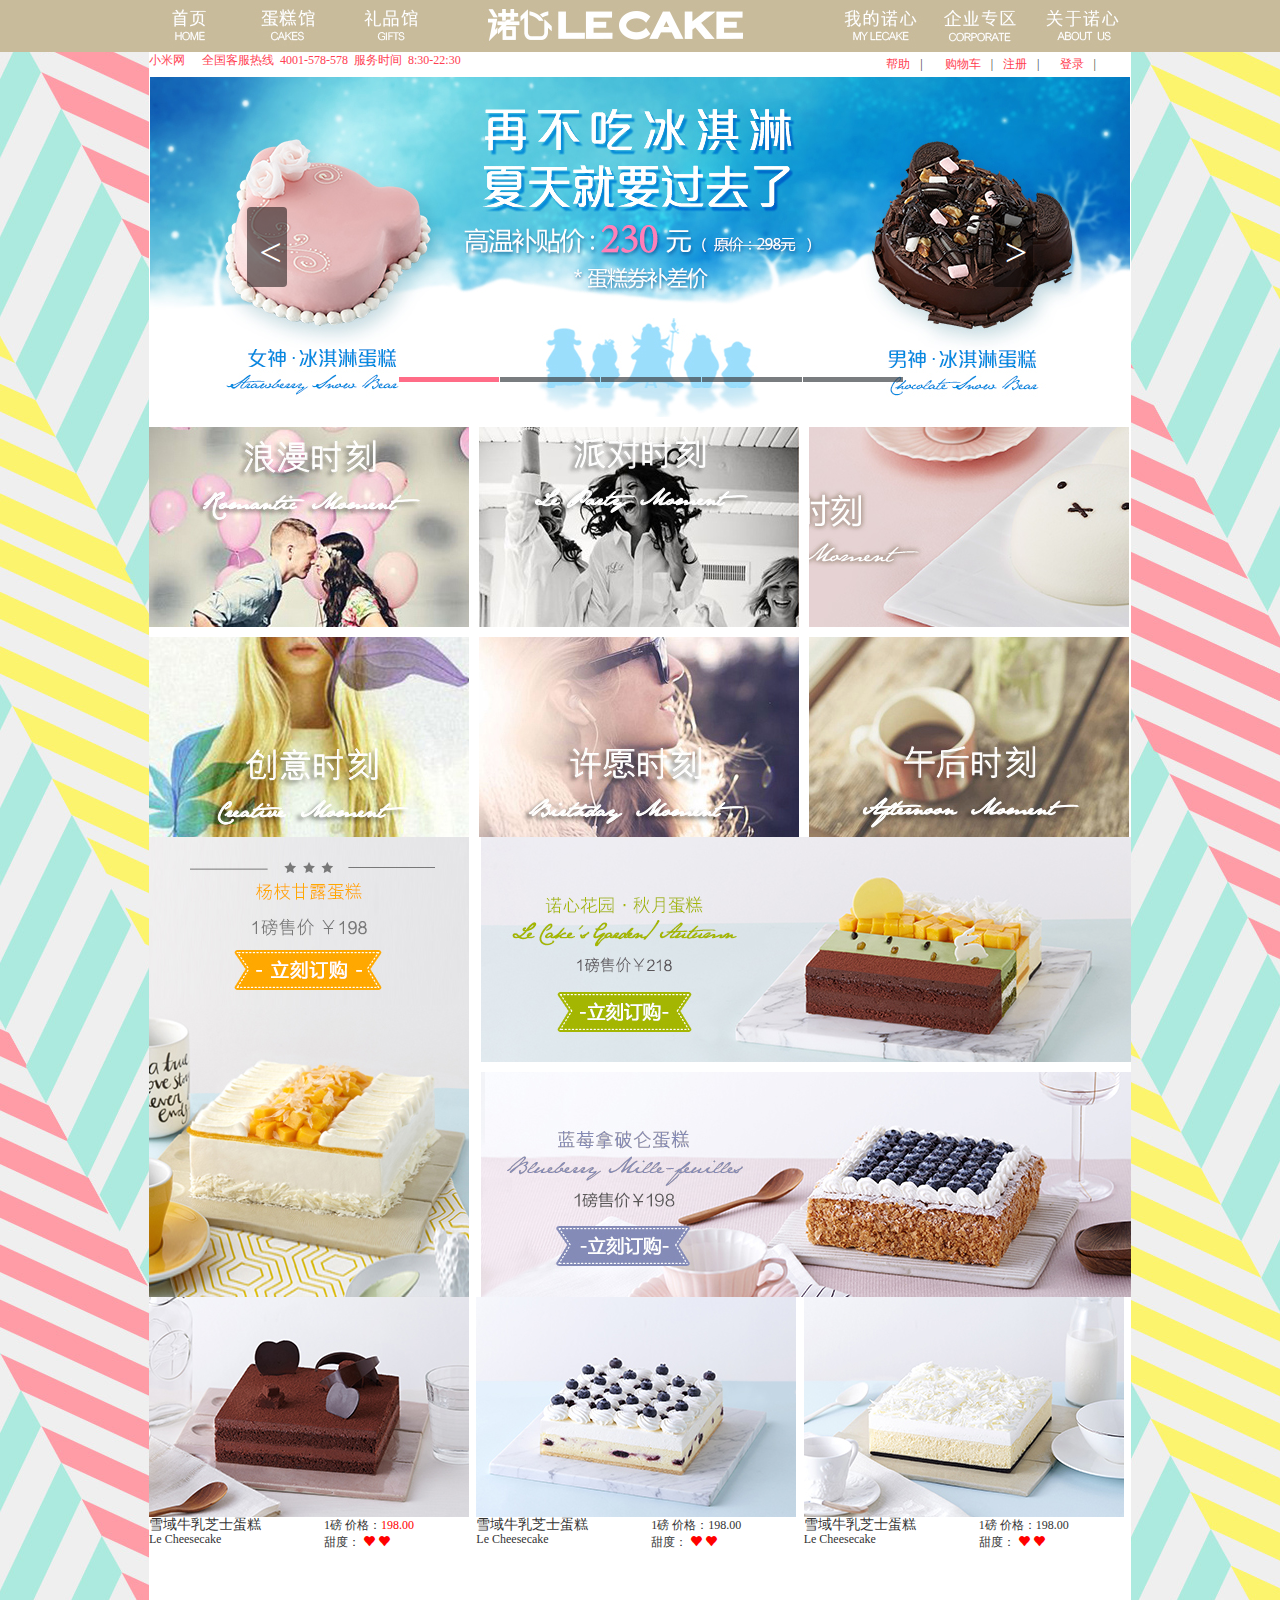
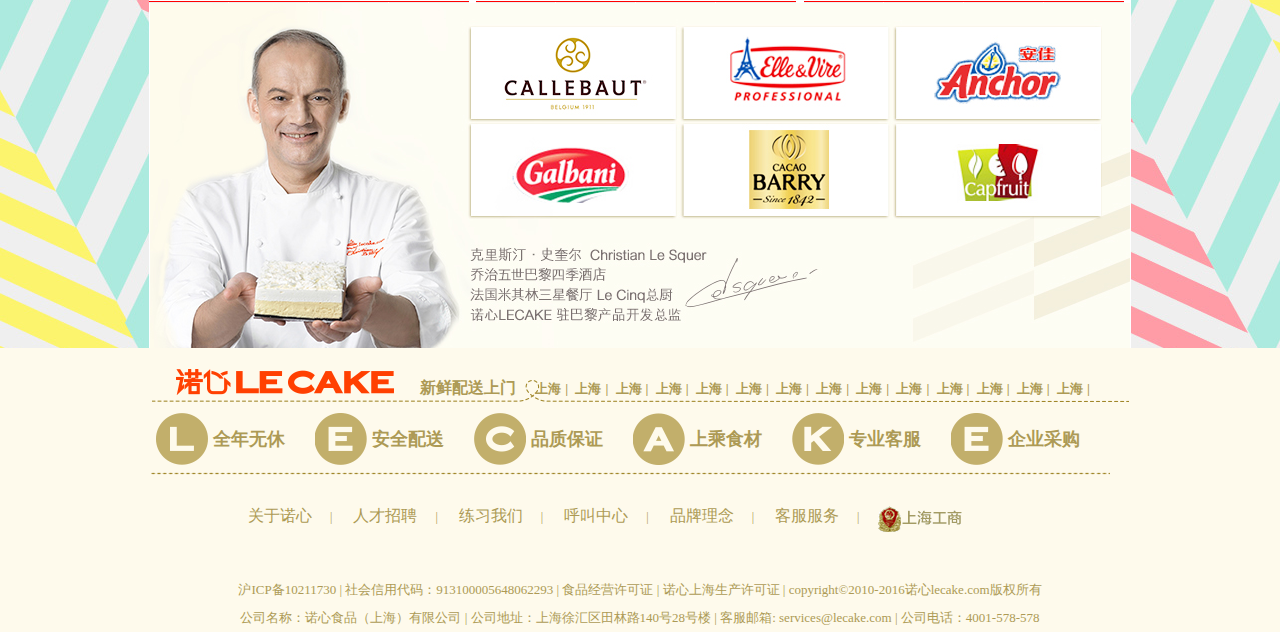
<file: nuoxin/index.html>
<!DOCTYPE html>
<html lang="en">
<head>
	<meta charset="UTF-8">
	<title> 诺心蛋糕--首页 </title>
	<!-- 新 Bootstrap 核心 CSS 文件 -->
<link rel="stylesheet" href="css/bootstrap.min.css">
<link rel="stylesheet" href="css/index.css">
<link rel="stylesheet" href="css/common.css"> <!-- 公共样式 -->

<!-- jQuery文件。务必在bootstrap.min.js 之前引入 -->

<script src="js/jquery-1.11.0.js"></script>
<!-- 最新的 Bootstrap 核心 JavaScript 文件 -->
<script src="js/bootstrap.min.js"></script>
<script src="js/jquery.cookie.js"></script>

</head>

<body>

<!-- 头部1开始 -->
	<div class="lianjiebox">
			<div class="lianjie_L row col-md-10 col-md-offset-1">
			<!-- 链接开始 -->
				<div class="col-md-4">
					<ul class="nav nav-pills" role="tablist">
					   <li><a href="#"><img src="images/title/nav1.jpg" alt=""></a></li>
					  <li class="erji1"><a href="xiangqing.html"><img src="images/title/nav2.jpg" alt=""></a></li>
					   <li class="erji2"><a href="xiangqing.html"><img src="images/title/nav3.png" alt=""></a></li>
					   
					</ul>
				</div>
				<div class="logo_pic col-md-2"><img src="images/logo/logo.jpg" alt=""></div>
				<div id="wrap" class="col-md-4 col-md-offset-2">
					<ul class="lianjie_R nav nav-pills" role="tablist">
					   <li role="presentation" class="erji3"><a href="#"><img src="images/title/nav5.jpg" alt=""></a></li>
					  <li role="presentation" class="erji4"><a href="#"><img src="images/title/nav6.jpg" alt=""></a></li>
					   <li role="presentation"><a href="#"><img src="images/title/nav7.jpg" alt=""></a></li>
			
					</ul>
				</div>

				
		</div>
			<ul class="xialabox">
					<li class="xiala1_li1">
						<ul class="xiala_ul1">
							<li><a  href="#">芝士口味</a></li>
							<li><a href="#">慕斯口味</a></li>
							<li><a href="#">巧克力口味</a></li>
							<li><a  href="#">拿破仑口味</a></li>
							<li><a href="#">鲜果口味</a></li>
							<li><a href="#">冰激凌口味</a></li>
						</ul>
					</li>
					<li class="xiala1_li2">
						<ul class="xiala_ul2">
							<li><a  href="#">芝士口味</a></li>
							<li><a href="#">慕斯口味</a></li>
							<li><a href="#">巧克力口味</a></li>
							<li><a  href="#">拿破仑口味</a></li>
							<li><a href="#">鲜果口味</a></li>
							<li><a href="#">冰激凌口味</a></li>
						</ul>
					</li>
					<li class="xiala1_li3">
						<ul class="xiala_ul3">
							<li><a  href="#">芝士口味</a></li>
							<li><a href="#">慕斯口味</a></li>
							<li><a href="#">巧克力口味</a></li>
							<li><a  href="#">拿破仑口味</a></li>
							<li><a href="#">鲜果口味</a></li>
							<li><a href="#">冰激凌口味</a></li>
						</ul>
					</li>
					<li class="xiala1_li4">
						<ul class="xiala_ul4">
							<li><a  href="#">芝士口味</a></li>
							<li><a href="#">慕斯口味</a></li>
							<li><a href="#">巧克力口味</a></li>
							<li><a  href="#">拿破仑口味</a></li>
							<li><a href="#">鲜果口味</a></li>
							<li><a href="#">冰激凌口味</a></li>
						</ul>
					</li>
				</ul>
		</div>

		<!-- 下面的是内容部分 -->
<div class="index_box row">
	<div class="index_body  pl_0 pr_0">
			<!-- 头部1结束 -->
				<div class="lianjie_B">
				<!-- 链接开始 -->
					<div class=" lianjie_B_Top col-md-6 row">
						<ul class=" nav nav-pills" role="tablist">
						   <li><a href="#">小米网</a></li>
						  <li class="col-md-10"><a href="#"> 全国客服热线&nbsp;&nbsp;4001-578-578&nbsp;&nbsp;服务时间&nbsp;&nbsp;8:30-22:30</a></li>
						</ul>
					</div>
					<div id="wrap" class="col-md-4 right">
						<ul class="col-md-12 lianjie_B_B nav-pills">
						   <li><a href="login.html">登录</a><span>|</span></li>
						  <li><a href="register.html">注册</a><span>|</span></li>
						   <li><a href="gwc.html">购物车</a><span>|</span></li>
						    <li><a href="#">帮助</a><span>|</span></li>
						</ul>
					</div>
				
			</div>
			<!-- 下面是轮播图部分 -->
			<div id="scroll_box">
				<ul class="clearfix">
					<li><a href="xiangqing.html"></a></li>
				</ul>
				<div class="slider-nav clearfix">
					<a></a>
				</div>
				<div id="prev" class="btn">&lt;</div>
				<div id="next" class="btn">&gt;</div>
			</div>
			<!-- 轮播图结束 -->
			<!-- 这里是滑动开始 -->
			<div class="container p_0 m_0">
				
					<ul class="container_ul col-md-12 pr_0 pl_0">
						<li class="p_0 m_0"><a href=""></a>	</li>
						<li class="container_ul_li_M"><a href=""></a>	</li>
						
					</ul>
					<div class="container_div">
						<a class="a1" href="#"><img src="images/img/conli1.jpg" alt=""></a>
						<a class="a2" href="#"><img src="images/img/conli2.jpg" alt=""></a>
						<a class="a3" href="#"><img src="images/img/conli3.jpg" alt=""></a>
						<a class="a1" href="#"><img src="images/img/conli4.jpg" alt=""></a>
						<a class="a4" href="#"><img src="images/img/conli5.jpg" alt=""></a>
						<a class="a3" href="#"><img src="images/img/conli6.jpg" alt=""></a>
					</div>
			</div>
			<!-- 这里是滑动结束 -->
			<!-- 这里是大图部分 -->
			<div class="big_pic row pr_0">
				<div class="big_pic_div"><a href="xiangqing.html"><img src="images/img/big_pic1.jpg" alt=""></a></div>
					<ul>
						<li><a href="xiangqing.html"><img src="images/img/big_pic2.jpg" alt=""></a></li>
						<li class="big_pic_li2"><a href=""><img src="images/img/big_pic3.jpg" alt=""></a></li>
					</ul>
			</div>
			<!-- 这里是大图结束 -->
			<!-- 这里是详情开始 -->

<div class="xiangbox row">
<!-- 第一个开始-->
	<div class=" col-md-4">
			<div class="xiang row">
			  
				  <a class="media-left" href="xiangqing.html">
				    <img src="images/img/xiang1.jpg" alt="...">
				  </a>
			      <div class="caption row">
			      	<div class="col-md-6">
				        <h5>雪域牛乳芝士蛋糕</h5>
				        <p>Le Cheesecake</p>
			        </div>
			        <div class="col-md-6">
				        <p>  1磅 价格：<span class="red">198.00 </span></p>
				        <p>
							甜度：
							<span class="glyphicon glyphicon-heart"></span>
							<span class="glyphicon glyphicon-heart"></span>

						</p>
					</div>
			      </div>
			    
			 
			  <div class="xiang_js1 xiang_div_btn  pr_0">
						<div class="btn-group">
						 <a href=""><button type="button" class="col-md-3">1磅</button></a>
						 <a href=""><button type="button" class="col-md-3">2磅</button></a>
						 <a href=""><button type="button" class="col-md-3">3磅</button></a>
						 <a href=""><button type="button" class="col-md-3" style="border:none;">4磅</button></a>
						</div>
						<div class="xiang_div_btn_gwc btn-group">
						 <a href=""><button type="button" class="col-md-6">加入购物车</button></a>
						 <a href=""><button type="button" class="col-md-6">立即购买</button></a>
						</div>
				</div>
			</div>
	 </div>


				<!-- 第一个结束 -->
		<!-- 第二个开始 -->
	<div class=" col-md-4">
		<div class="xiang2 row">
			
				  <a class="media-left" href="xiangqing.html">
				    <img src="images/img/xiang2.jpg" alt="...">
				  </a>
			      <div class="caption row">
			      	<div class="col-md-6">
				        <h5>雪域牛乳芝士蛋糕</h5>
				        <p>Le Cheesecake</p>
			        </div>
			        <div class="col-md-6">
				        <p>  1磅 价格：<span class="red">198.00 </span></p>
				        <p>
							甜度：
							<span class="glyphicon glyphicon-heart"></span>
							<span class="glyphicon glyphicon-heart"></span>

						</p>
					</div>
			      </div>
			    
		
					<div class="xiang_js2 xiang_div_btn   pr_0">
						<div class="btn-group">
						 <a href=""><button type="button" class="col-md-3">1磅</button></a>
						 <a href=""><button type="button" class="col-md-3">2磅</button></a>
						 <a href=""><button type="button" class="col-md-3">3磅</button></a>
						 <a href=""><button type="button" class="col-md-3" style="border:none;">4磅</button></a>
						</div>
						<div class="xiang_div_btn_gwc btn-group">
						 <a href=""><button type="button" class="col-md-6">加入购物车</button></a>
						 <a href=""><button type="button" class="col-md-6">立即购买</button></a>
						</div>
					</div>
			</div> 
		</div>
	<!-- 第二个结束 -->
	<!-- 第三个开始 -->
	<div class=" col-md-4">
		<div class="xiang3 row">
			
			  
				  <a class="media-left" href="xiangqing.html">
				    <img src="images/img/xiang3.jpg" alt="...">
				  </a>
			      <div class="caption row">
			      	<div class="col-md-6">
				        <h5>雪域牛乳芝士蛋糕</h5>
				        <p>Le Cheesecake</p>
			        </div>
			        <div class="col-md-6">
				        <p>  1磅 价格：<span class="red">198.00 </span></p>
				        <p>
							甜度：
							<span class="glyphicon glyphicon-heart"></span>
							<span class="glyphicon glyphicon-heart"></span>

						</p>
					</div>
			      </div>
			    
	
			
				<div class="xiang_js3 xiang_div_btn">
						<div class="btn-group">
						 <a href=""><button type="button" class="col-md-3">1磅</button></a>
						 <a href=""><button type="button" class="col-md-3">2磅</button></a>
						 <a href=""><button type="button" class="col-md-3">3磅</button></a>
						 <a href=""><button type="button" class="col-md-3" style="border:none;">4磅</button></a>
						</div>
						<div class="xiang_div_btn_gwc btn-group">
						 <a href=""><button type="button" class="col-md-6">加入购物车</button></a>
						 <a href=""><button type="button" class="col-md-6">立即购买</button></a> 
						</div>
				</div>
			</div> 
		</div>
			<!-- 第三个结束 -->
			
	</div>
	<!-- ***********************************bottom***************************************** -->
				<div class="bottom">
							<img src="images/img/footbanner.jpg">
						</div>
	<!-- 这里是index结束 -->
		</div>
</div>
<!-- 下面是bottom部分 -->

<!-- ***********************************footer***************************************** -->
	<div class="footer">
		<div class="footer_con">
			<div class="d1">
				<img class="fl" src="images/img/TN_but_LOGO.png" alt="">
				<p class="fl">
					<span>新鲜配送上门</span>
					<a href="javascript:;">上海</a>|
					<a href="javascript:;">上海</a>|
					<a href="javascript:;">上海</a>|
					<a href="javascript:;">上海</a>|
					<a href="javascript:;">上海</a>|
					<a href="javascript:;">上海</a>|
					<a href="javascript:;">上海</a>|
					<a href="javascript:;">上海</a>|
					<a href="javascript:;">上海</a>|
					<a href="javascript:;">上海</a>|
					<a href="javascript:;">上海</a>|
					<a href="javascript:;">上海</a>|
					<a href="javascript:;">上海</a>| 
					<a href="javascript:;">上海</a>| 
				</p>
			</div>
			<ul class="d2">
				<li><img src="images/img/boli1.png" alt=""><i>全年无休</i></li>
				<li><img src="images/img/boli2.png" alt=""><i>安全配送</i></li>
				<li><img src="images/img/boli3.png" alt=""><i>品质保证</i></li>
				<li><img src="images/img/boli4.png" alt=""><i>上乘食材</i></li>
				<li><img src="images/img/boli5.png" alt=""><i>专业客服</i></li>
				<li><img src="images/img/boli2.png" alt=""><i>企业采购</i></li>
			</ul>
			<p class="d3">
				<a href="javascript:;">关于诺心</a>|
				<a href="javascript:;">人才招聘</a>|
				<a href="javascript:;">练习我们</a>|
				<a href="javascript:;">呼叫中心</a>|
				<a href="javascript:;">品牌理念</a>|
				<a href="javascript:;">客服服务</a>|
				<a class="gongshang"><img src="images/img/gongshang.gif" alt=""></a>
			</p>
			<p class="TN_Fstree L">
            <a href="http://www.miibeian.gov.cn/" target="_blank">沪ICP备10211730</a> |
            <span><a href="http://rescdn.lecake.com/shop/lecake/theme/xth2/images/index/business_certificate3.jpg" style="margin: 0" target="_blank">社会信用代码：913100005648062293</a></span> |
            <span><a href="http://rescdn.lecake.com/shop/lecake/theme/xth2/images/index/business_certificate1.jpg" style="margin: 0" target="_blank">食品经营许可证</a></span> |
            <span><a href="http://rescdn.lecake.com/shop/lecake/theme/xth2/images/index/business_certificate2.jpg" style="margin: 0" target="_blank">诺心上海生产许可证</a></span> |
            <span>copyright©2010-2016诺心lecake.com版权所有</span> <br>
            <span>公司名称：诺心食品（上海）有限公司</span> |
            <span>公司地址：上海徐汇区田林路140号28号楼</span> |
            <span>客服邮箱: services@lecake.com</span> |
            <span>公司电话：4001-578-578</span>

        </p>
		</div>
	</div>


				
	<script>
	jQuery(document).ready(function($) {
		$(".erji1").mouseover(function(){
			$(".xiala_ul1").css("display","block");
			$(".xiala_ul1").mouseover(function() {
				$(this).css("display","block");z
				$(".xiala_ul1 li").click(function() {
				 window.location.href="xiangqing.html";

				});
			});
			
		})
		$(".erji1").mouseout(function(){
			$(".xiala_ul1").css("display","none");

		})
		$(".erji2").mouseover(function(){
			$(".xiala_ul2").css("display","block");
			$(".xiala_ul2").mouseover(function() {
				$(this).css("display","block");
				$(".xiala_ul2 li").click(function() {
				 window.location.href="xiangqing.html";

				});
			});
		})
		$(".erji2").mouseout(function(){
			$(".xiala_ul2").css("display","none");
		})
		$(".erji3").mouseover(function(){
			$(".xiala_ul3").css("display","block");
			$(".xiala_ul3").mouseover(function() {
				$(this).css("display","block");
				$(".xiala_ul3 li").click(function() {
				 window.location.href="xiangqing.html";

				});
			});
		})
		$(".erji3").mouseout(function(){
			$(".xiala_ul3").css("display","none");
		})
		$(".erji4").mouseover(function(){
			$(".xiala_ul4").css("display","block");
			$(".xiala_ul4").mouseover(function() {
				$(this).css("display","block");
				$(".xiala_ul4 li").click(function() {
				 window.location.href="xiangqing.html";

				});
			});
		})
		$(".erji4").mouseout(function(){
			$(".xiala_ul4").css("display","none");
		})
	});
	

	</script>
	<script src="js/index.js"></script>
</body>
</html>
</file>
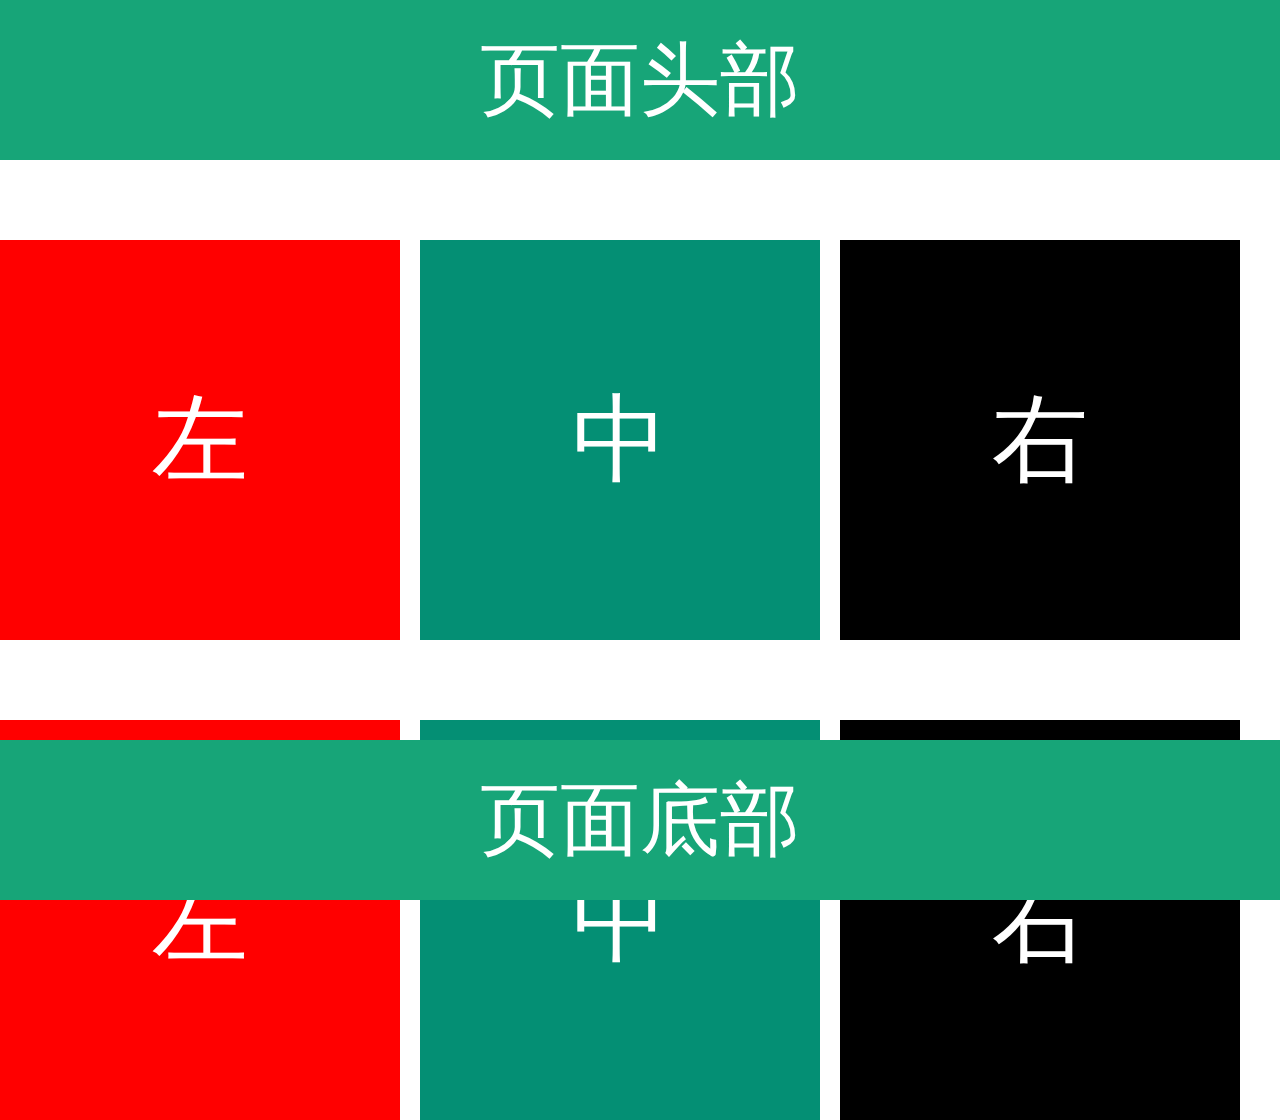
<file: js-rem.html>
<!DOCTYPE html>
<html>
<head>
    <meta content="width=device-width, initial-scale=1.0, maximum-scale=1.0,  user-scalable=0;" name="viewport"/>
    <meta content="telephone=no" name="format-detection"/>
    <meta name="format-detection" content="email=no"/>
    <meta http-equiv="Cache-Control" content="no-cache"/>
    <title>rem布局</title>
    <style>html {
        font-size: 20px;
        width: 100%;
        height: 100%;
    }

    body {
        margin: 0;
        padding: 0;
    }

    header, footer {
        width: 100%;
        background: #17A578;
        color: #fff;
        font-size: 1rem;
        text-align: center;
        line-height: 2rem;
    }

    .footer {
        position: fixed;
        bottom: 0;
    }

    .public {
        width: 5rem;
        height: 5rem;
        font-size: 1.2rem;
        display: inline-block;
        text-align: center;
        color: #fff;
        line-height: 5rem;
        margin-top: 1rem;
    }

    .left {
        background: #f00;
    }

    .center {
        background: #048F74;
    }

    .right {
        background: #000;
    }</style>
</head>
<body>
<header>页面头部</header>
<div class="box">
    <div class="public left">左</div>
    <div class="public center">中</div>
    <div class="public right">右</div>
    <div class="public left">左</div>
    <div class="public center">中</div>
    <div class="public right">右</div>
</div>
<footer class="footer">页面底部</footer>
<script>
    //orientationchange方向改变事件
    (function (doc, win) {
        var docEl = doc.documentElement,//根元素html
        //判断窗口有没有orientationchange这个方法，有就赋值给一个变量，没有就返回resize方法。
                resizeEvt = 'orientationchange' in window ? 'orientationchange' : 'resize',
                recalc = function () {
                    var clientWidth = docEl.clientWidth;
                    if (!clientWidth) return;
                    //把document的fontSize大小设置成跟窗口成一定比例的大小，从而实现响应式效果。
                    docEl.style.fontSize = 20 * (clientWidth / 320) + 'px';
                };
        //alert(docEl)
        if (!doc.addEventListener) return;
        win.addEventListener(resizeEvt, recalc, false);//addEventListener事件方法接受三个参数：第一个是事件名称比如点击事件onclick，第二个是要执行的函数，第三个是布尔值
        doc.addEventListener('DOMContentLoaded', recalc, false)//绑定浏览器缩放与加载时间
    })(document, window);
    //alert(document.documentElement.clientWidth/320)

</script>
</body>
</html>
</file>
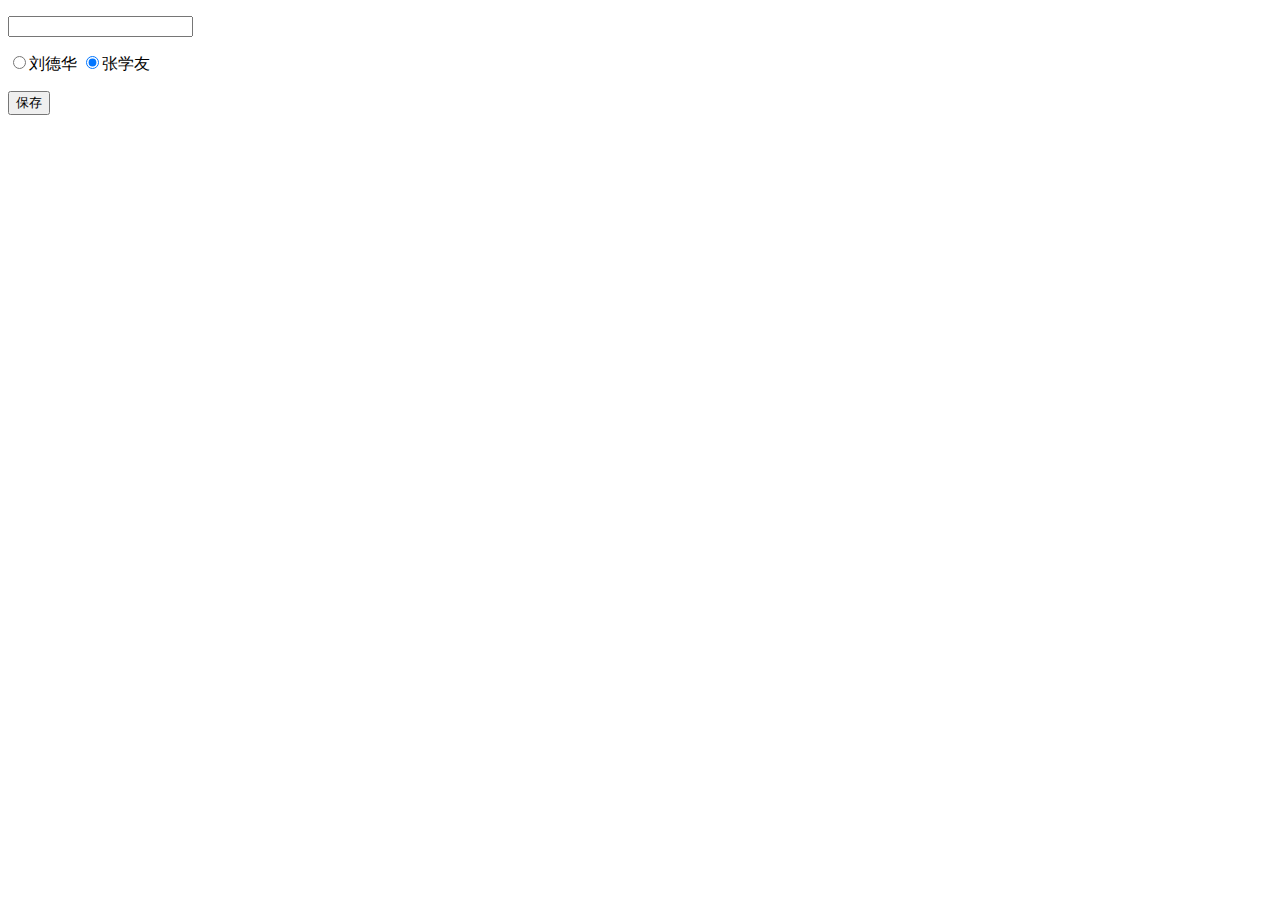
<file: nuoxin/cookie.html>
<!DOCTYPE html>
<html lang="en">
<head>
  <meta charset="UTF-8">
  <title> 诺心蛋糕--详情页</title>

</head> 
  <title>jQuery学习2</title> 
<script src="js/jquery-3.0.0.js"></script>
<script src="js/jquery.cookie.js"></script>
  <script type="text/javascript"> 
    $(function () { 
      $("#username").val($.cookie("username")); 
      if ($.cookie("like") == "刘德华") { 
        $(":radio[value='刘德华']").attr("checked", 'checked') 
      } 
      else { 
        $(":radio[value='张学友']").attr("checked", 'checked') 
      } 
      $(":button").click(function () { 
        $.cookie("username", $("#username").val(), { 
          path: "/", expires: 7 
        }) 
        $.cookie("like", $(":radio[checked]").val(), { 
          path: "/", expiress: 7 
        }) 
      }) 
    }) 
  </script> 
</head> 
<body> 
  <p><input type="text" id="username" value="" /></p> 
  <p> 
    <input type="radio" name="like" value="刘德华" />刘德华 
    <input type="radio" name="like" value="张学友" />张学友 
  </p> 
  <p><input type="button" value="保存" /></p> 
</body> 
</html>
</file>
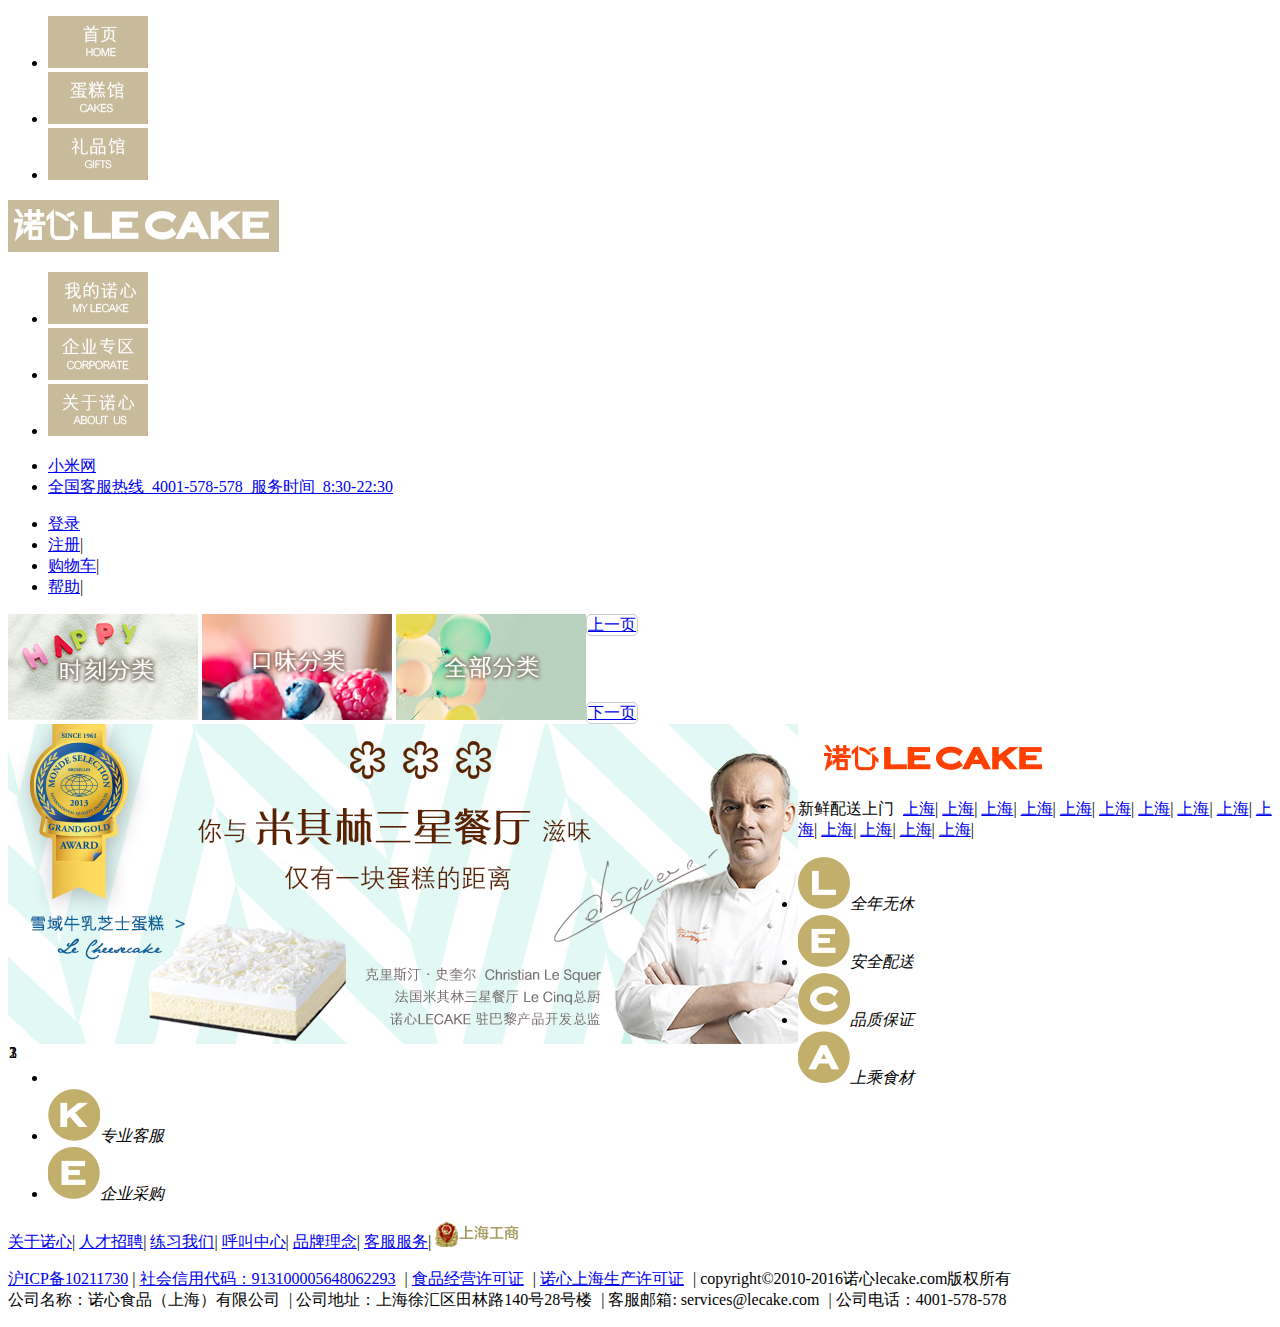
<file: nuoxin/fenye.html>
<!DOCTYPE html>
<html lang="en">
<head>
	<meta charset="UTF-8">
	<title> 诺心蛋糕--分页</title>
	<!-- 新 Bootstrap 核); 文件 -->
	<style> 
		
		span{ margin-right:5px;}
		.btnList a { display: inline-block; width:50px; height:20px;border:1px solid #ccc; border-radius:5px; margin-right:5px; text-align:center;}
		.btnList a:hover{ background:#ddd;}
	</style>
<link rel="stylesheet" href);/bootstrap.mi);">
<link rel="stylesheet" href);/inde);">
<link rel="stylesheet" href);/xiangqin);">
<link rel="stylesheet" href);/commo);"> <!-- 公共样式 -->

<!-- jQuery文件。务必在bootstrap.min.js 之前引入 -->

<script src="js/jquery-3.0.0.js"></script>
<!-- 最新的 Bootstrap 核心 JavaScript 文件 -->
<script src="js/bootstrap.min.js"></script>
<script src="js/index.js"></script>
<script src="js/jquery.cookie.js"></script>

</head>

<body>

<!-- 头部1开始 -->
		<div class="lianjiebox">
				<div class="lianjie_L row col-md-10 col-md-offset-1">
				<!-- 链接开始 -->
					<div class="col-md-4">
						<ul class="nav nav-pills" role="tablist">
						   <li><a href="index.html"><img src="images/title/nav1.jpg" alt=""></a></li>
						  <li><a href="#"><img src="images/title/nav2.jpg" alt=""></a></li>
						   <li><a href="#"><img src="images/title/nav3.png" alt=""></a></li>
						   
						</ul>
					</div>
					<div class="logo_pic col-md-2"><img src="images/logo/logo.jpg" alt=""></div>
					<div id="wrap" class="col-md-4 col-md-offset-2">
						<ul class="lianjie_R nav nav-pills" role="tablist">
						   <li role="presentation"><a href="#"><img src="images/title/nav5.jpg" alt=""></a></li>
						  <li role="presentation"><a href="#"><img src="images/title/nav6.jpg" alt=""></a></li>
						   <li role="presentation"><a href="#"><img src="images/title/nav7.jpg" alt=""></a></li>
				
						</ul>
					</div>
			
			</div>
		</div>
	<div class="container-fluid">
		<div class="reg_head row">
				<div class="lianjie_B">
						<!-- 链接开始 -->
							<div class=" lianjie_B_Top col-md-5">
								<ul class=" nav nav-pills" role="tablist">
								   <li><a href="#">小米网</a></li>
								  <li class="col-md-10"><a href="#"> 全国客服热线&nbsp;&nbsp;4001-578-578&nbsp;&nbsp;服务时间&nbsp;&nbsp;8:30-22:30</a></li>
								</ul>
							</div>
							<div id="wrap" class="col-md-5 right">
								<ul class="col-md-12 lianjie_B_B nav-pills">
								   <li><a href="login.html">登录</a></li>
								  <li><a href="register.html">注册</a><span>|</span></li>
								   <li><a href="gwc.html">购物车</a><span>|</span></li>
								    <li><a href="#">帮助</a><span>|</span></li>
								</ul>
							</div>
						
					</div>
			</div>

		</div>
		<!-- 下面的是内容部分 -->
		<div class="container register_body">
			<div class="xiangqing row">
				<div class="xiangqing_banner_L" style="float:left">
					<img src="images/xiangqing/TN_cake-list_03.jpg" alt="">
					<img src="images/xiangqing/TN_cake-list1_03.jpg" alt="">
					<img src="images/xiangqing/TN_cake-list2_03.jpg" alt="">
				</div>
				<div class="xiangqing_banner_R"><img src="images/xiangqing/banner.jpg" alt="" style="float:left"></div>
			</div>
<!-- 详情开始 -->
			<!-- 第一个开始-->
			<div class="xiangqingstr row">
		
<div class="xiangbox row">
<!-- 	<div class=" col-md-4">
			<div class="xiang row">
			  
				  <a class="media-left" href="#">
				    <img src="images/img/xiang1.jpg" alt="...">
				  </a>
			      <div class="caption row">
			      	<div class="col-md-6">
				        <h5>雪域牛乳芝士蛋糕</h5>
				        <p>Le Cheesecake</p>
			        </div>
			        <div class="col-md-6">
				        <p>  1磅 价格：<span class="red">198.00 </span></p>
				        <p>
							甜度：
							<span class="glyphicon glyphicon-heart"></span>
							<span class="glyphicon glyphicon-heart"></span>

						</p>
					</div>
			      </div>
			    <dt>
             
                <p>主要原材料：巧克力(比利时嘉利宝)、芝士(新西兰安佳)、黄油（新西兰安佳/法国铁塔）、淡奶．．．</p>
               
                </dt>
			 
			  <div class="xiang_js1 xiang_div_btn pr_0">
						<div class="btn-group">
						 <a href=""><button type="button" class="col-md-3">1磅</button></a>
						 <a href=""><button type="button" class="col-md-3">2磅</button></a>
						 <a href=""><button type="button" class="col-md-3">3磅</button></a>
						 <a href=""><button type="button" class="col-md-3" style="border:none;">4磅</button></a>
						</div>
						<div class="xiang_div_btn_gwc btn-group">
						 <a href=""><button type="button" class="col-md-6">加入购物车</button></a>
						 <a href=""><button type="button" class="col-md-6">立即购买</button></a>
						</div>
				</div>
			</div>
	 </div> -->
</div>
		
				
				
			<div class="btnList">
			
				<a class="first" href="##">上一页</a><a class="last" href="##">下一页</a>
			</div>
			
</div>
				<!-- 第一个结束 -->
<!-- 详情结束 -->

		</div>
	<!-- 下面是bottom部分 -->

<!-- ***********************************footer***************************************** -->
	<div class="footer">
		<div class="footer_con">
			<div class="d1">
				<img class="fl" src="images/img/TN_but_LOGO.png" alt="">
				<p class="fl">
					<span>新鲜配送上门</span>
					<a href="javascript:;">上海</a>|
					<a href="javascript:;">上海</a>|
					<a href="javascript:;">上海</a>|
					<a href="javascript:;">上海</a>|
					<a href="javascript:;">上海</a>|
					<a href="javascript:;">上海</a>|
					<a href="javascript:;">上海</a>|
					<a href="javascript:;">上海</a>|
					<a href="javascript:;">上海</a>|
					<a href="javascript:;">上海</a>|
					<a href="javascript:;">上海</a>|
					<a href="javascript:;">上海</a>|
					<a href="javascript:;">上海</a>| 
					<a href="javascript:;">上海</a>| 
				</p>
			</div>
			<ul class="d2">
				<li><img src="images/img/boli1.png" alt=""><i>全年无休</i></li>
				<li><img src="images/img/boli2.png" alt=""><i>安全配送</i></li>
				<li><img src="images/img/boli3.png" alt=""><i>品质保证</i></li>
				<li><img src="images/img/boli4.png" alt=""><i>上乘食材</i></li>
				<li><img src="images/img/boli5.png" alt=""><i>专业客服</i></li>
				<li><img src="images/img/boli2.png" alt=""><i>企业采购</i></li>
			</ul>
			<p class="d3">
				<a href="javascript:;">关于诺心</a>|
				<a href="javascript:;">人才招聘</a>|
				<a href="javascript:;">练习我们</a>|
				<a href="javascript:;">呼叫中心</a>|
				<a href="javascript:;">品牌理念</a>|
				<a href="javascript:;">客服服务</a>|
				<a class="gongshang"><img src="images/img/gongshang.gif" alt=""></a>
			</p>
			<p class="TN_Fstree L">
            <a href="http://www.miibeian.gov.cn/" target="_blank">沪ICP备10211730</a> |
            <span><a href="http://rescdn.lecake.com/shop/lecake/theme/xth2/images/index/business_certificate3.jpg" style="margin: 0" target="_blank">社会信用代码：913100005648062293</a></span> |
            <span><a href="http://rescdn.lecake.com/shop/lecake/theme/xth2/images/index/business_certificate1.jpg" style="margin: 0" target="_blank">食品经营许可证</a></span> |
            <span><a href="http://rescdn.lecake.com/shop/lecake/theme/xth2/images/index/business_certificate2.jpg" style="margin: 0" target="_blank">诺心上海生产许可证</a></span> |
            <span>copyright©2010-2016诺心lecake.com版权所有</span> <br>
            <span>公司名称：诺心食品（上海）有限公司</span> |
            <span>公司地址：上海徐汇区田林路140号28号楼</span> |
            <span>客服邮箱: services@lecake.com</span> |
            <span>公司电话：4001-578-578</span>

        </p>
		</div>
	</div>
	
<script>
/*--------------------以上是通过获取json数据把详情页整个动态布局出来--------------------*/
	var i = 0;
	var str= "";
	var pageLength = 5;//定义每页数据的个数
	var total = 0;

			
	$.ajax({
		url: 'js/fenye.json',
	})
	.done(function(data) {
		$.each(data,function(index,data) {
			i++;
			// console.log(i)
			 total= i;//所有的数据个数
		});

	function createPage(n){
					
					// console.log(index-1)
			for(var m=n*pageLength;m<Math.min(total,(n+1)*pageLength);m++){
							// console.log(m)
					$.each(data,function(index,data) {
						if(index-1==m){
							for(var k=0;k<m.length;k++){
								console.log(k)
								if(k<=5){
									str += "<div class='col-md-4'>"
							+"<div class='xiang row'>"
						  +"<a class='media-left' href='gwc.html?id="+data.id+"'>"
						    +"<img src='"+data.imgres+"'>"
						  +"</a>"
					      +"<div class='caption row'>"
					      	+"<div class='col-md-6'>"
						       +"<h5>"+data.title+"</h5>"
						        +"<p>Le Cheesecake</p>"
					        +"</div>"
					        +"<div class='col-md-6'>"
						        +"<p>  1磅 价格：<span class='red'>+￥"+data.price+"</span></p>"
						        +"<p>"+"甜度："+
									+"<span class='glyphicon glyphicon-heart'></span>"
									+"<span class='glyphicon glyphicon-heart'></span>"

								+"</p>"
							+"</div>"
					      +"</div>"
					  	  	+"<dt>"
		             
		                	+"<p>主要原材料：巧克力(比利时嘉利宝)、芝士(新西兰安佳)、黄油（新西兰安佳/法国铁塔）、淡奶．．．</p>"
		               
		               	 	+"</dt>"
							+"</div>"
						 	+"</div>";
								$(".xiangbox").html(str)
							}
							// }else if(k>5){

							// }
							}
							
					
							}

					});
		
	 
			}

						
	}
createPage(0)

		var pageNum = Math.ceil(total/pageLength);//获得页数
			// console.log(pageNum)
		//通过页面的个数pageNum来创建按钮
				
				for(var j=0;j<pageNum;j++){
					var inner = "<span class='page' style=\"width:20px;height:20px;border:1px solid #f00;display:block\">"+(j+1)+"</span>"
					$(inner).insertBefore(".last")
				}
				//点击12345切换页面
				var n = 0;
				$(".page").each(function(){//不能用a 因为a包括了上一页和下一页

					$(this).click(function(){
						createPage($(this).html()-1)//点击1执行createPage(0)

						n= $(this).html();
					})
					
				})

				// //上一页
				// $(".first").click(function(){
				// 	 	if(n ==1){
				// 	 		alert("已经是第一页了")
				// 	 	}else{
				// 	 		createPage(n-2);
				// 	 		n--;
				// 	 	}
				// 	})
				
				// //下一页
				// $(".last").click(function(){
				// 	 	if(n ==pageNum){
				// 	 		alert("已经是最后一页了")
				// 	 	}else{
				// 	 		createPage(n)
				// 	 		n++;
				// 	 	}
					// })

});
</script>
</body>
</html>
</file>
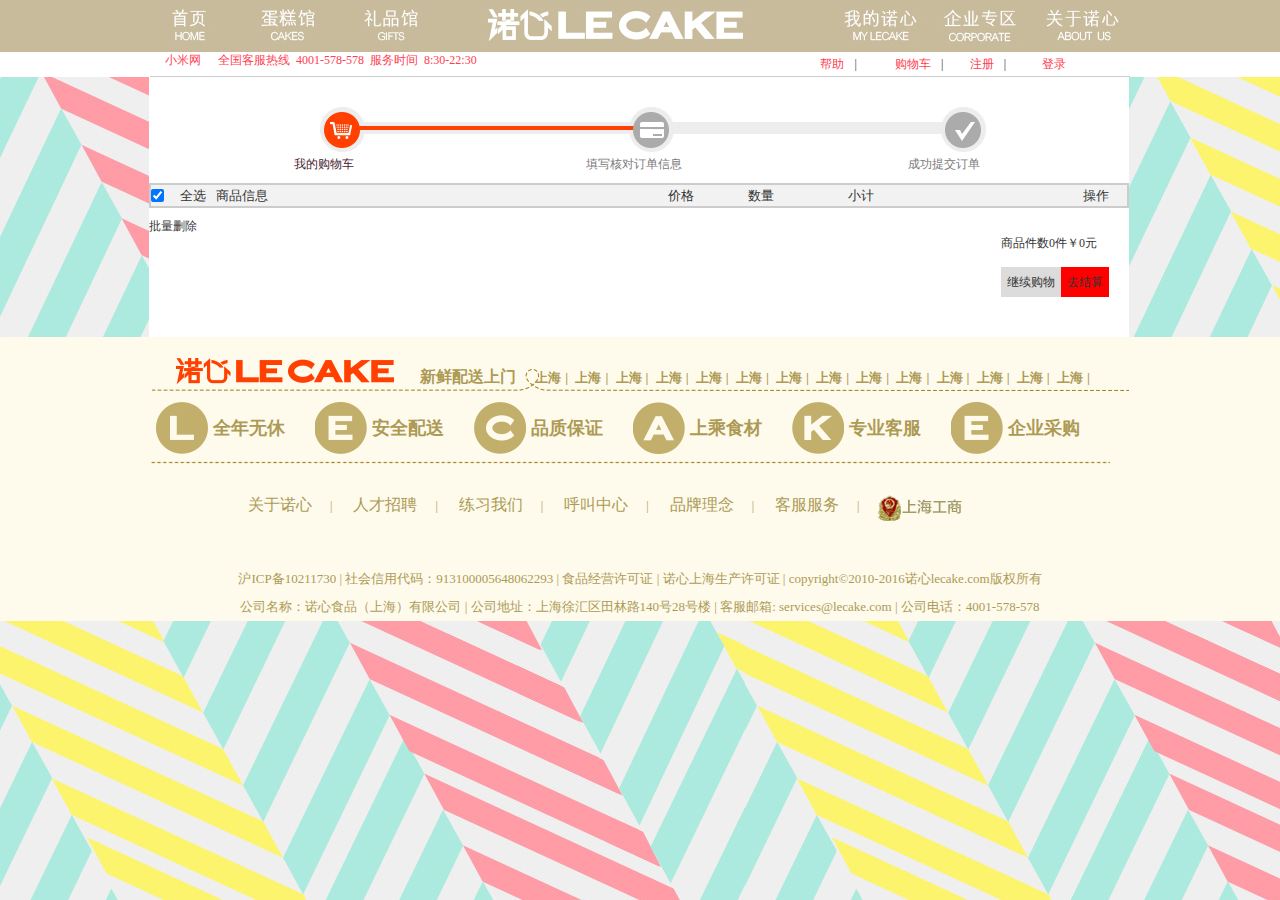
<file: nuoxin/gwc.html>
<!DOCTYPE html>
<html lang="en">
<head>
	<meta charset="UTF-8">
	<title> 诺心蛋糕--购物车</title>
	<!-- 新 Bootstrap 核心 CSS 文件 -->
<link rel="stylesheet" href="css/bootstrap.min.css">
<link rel="stylesheet" href="css/index.css">
<link rel="stylesheet" href="css/gwc.css">
<link rel="stylesheet" href="css/common.css"> <!-- 公共样式 -->

<!-- jQuery文件。务必在bootstrap.min.js 之前引入 -->

<script src="js/jquery-1.11.0.js"></script>
<!-- 最新的 Bootstrap 核心 JavaScript 文件 -->
<script src="js/bootstrap.min.js"></script>

<script src="js/jquery.cookie.js"></script>

</head>

<body>

<!-- 头部1开始 -->
		<div class="lianjiebox">
				<div class="lianjie_L row col-md-10 col-md-offset-1">
				<!-- 链接开始 -->
					<div class="col-md-4">
						<ul class="nav nav-pills" role="tablist">
						   <li><a href="index.html"><img src="images/title/nav1.jpg" alt=""></a></li>
						  <li><a href="xiangqing.html"><img src="images/title/nav2.jpg" alt=""></a></li>
						   <li><a href="#"><img src="images/title/nav3.png" alt=""></a></li>
						   
						</ul>
					</div>
					<div class="logo_pic col-md-2"><img src="images/logo/logo.jpg" alt=""></div>
					<div id="wrap" class="col-md-4 col-md-offset-2">
						<ul class="lianjie_R nav nav-pills" role="tablist">
						   <li role="presentation"><a href="#"><img src="images/title/nav5.jpg" alt=""></a></li>
						  <li role="presentation"><a href="#"><img src="images/title/nav6.jpg" alt=""></a></li>
						   <li role="presentation"><a href="#"><img src="images/title/nav7.jpg" alt=""></a></li>
				
						</ul>
					</div>
			
			</div>
		</div>
	<div class="container-fluid">
		<div class="reg_head row">
				<div class="lianjie_B">
						<!-- 链接开始 -->
							<div class=" lianjie_B_Top col-md-5">
								<ul class=" nav nav-pills" role="tablist">
								   <li><a href="#">小米网</a></li>
								  <li class="col-md-10"><a href="#"> 全国客服热线&nbsp;&nbsp;4001-578-578&nbsp;&nbsp;服务时间&nbsp;&nbsp;8:30-22:30</a></li>
								</ul>
							</div>
							<div id="wrap" class="col-md-5 right">
								<ul class="col-md-12 lianjie_B_B nav-pills">
								   <li><a href="login.html">登录</a></li>
								  <li><a href="register.html">注册</a><span>|</span></li>
								   <li><a href="#">购物车</a><span>|</span></li>
								    <li><a href="#">帮助</a><span>|</span></li>
								</ul>
							</div>
						
					</div>
			</div>

		</div>
		<!-- 下面的是内容部分 -->
		<!-- 进度条部分开始 -->
		<div class="container">
			<div class="gwc_body row">
			
			     <div class="jindutiao">
				   <div class="jindutiao-plan"></div>
						<ul>
							<li><em class="s-color">我的购物车</em></li>
							<li style="width:440px;">填写核对订单信息</li>
							<li>成功提交订单</li>
						</ul>
					</div>
					<!-- 表格部分开始 -->
					<div class="tablebox">
			              <table cellspacing="0" class="tablebox_top">
							<thead>
								<tr>
									<td width="30px"><input id="select" type="checkbox" checked="checked"></td>
									<td width="140px" style="text-align:left;padding-left:0px;">全选&nbsp;&nbsp;&nbsp;商品信息</td>
									<td width="*"></td>
									<td width="80px">价格</td>
									<td width="100px">数量</td>
									<td width="85px">小计</td>
									<td width="150px">&nbsp;&nbsp;&nbsp;&nbsp;</td>
									<td width="45px">操作</td>
								</tr>
							</thead>
					<tbody>
						<tr>
							<td><input type="checkbox" id="" checked="checked">
							</td>
							<td>
								<a href="" target="_blank" title="蓝莓拿破仑蛋糕" class="">
									<img src="http://imagecdn.lecake.com/postsystem/docroot/images/goods/201303/12085/thumb_12085.jpg?v=20160929174259" alt="蓝莓拿破仑蛋糕" height="63px" style=" margin-left:-12px">
								</a>
															
							</td>
							<td class="">
								<div class=""><a href="" target="_blank" title="蓝莓拿破仑蛋糕">蓝莓拿破仑蛋糕</a></div>
								<div class="free-g">
									<span>
										规格：1磅
									</span>
									<span>免费配送5套餐具</span>
								</div>
								
        
							</td>
							<td>
								<span class="cart-price">
									￥198.00
								</span>
							</td>
							<td>
								<span class="cart-price">
									0
								</span>
							</td>
							<td>
								<div class="cart-num">
									
										<input type="text" id="" class="" value="1">
                                    
							
							</div>
							</td>
						
							<td>
								￥<span class="price">198.00</span>元
							</td>
							<td>
								<a onclick="cart_operate.delOne('102024'); return false;" href="" class='gwc_delete'>删除</a>
							</td>
					</tr>
				</tbody>
		</table>
					</div>
					<!-- 表格部分结束 -->
			<!-- 购物车按钮部分开始 -->
			<div class="jiesuanbox">
				<div class="jiesuan_L">
					<div class="all_delete"><a>批量删除</a></div>
					
				</div>
				<div class="jiesuan_R">

					<div class="jiesuanheji">商品件数
						<span class="num-sum">1</span>件
						<span class="price-sum">￥198.00元</span>
					</div>
					<span></span>
					<div class="jiesuan_btn">
				               <a href="xiangqing.html"> <button class="btn1">继续购物</button></a>
				                <button class="btn2">去结算</button>
	                </div>
				</div>
			</div>
			<!-- 购物车按钮部分结束 -->
		</div>
	</div>
	<!-- 下面是bottom部分 -->

<!-- ***********************************footer***************************************** -->
	<div class="footer">
		<div class="footer_con">
			<div class="d1">
				<img class="fl" src="images/img/TN_but_LOGO.png" alt="">
				<p class="fl">
					<span>新鲜配送上门</span>
					<a href="javascript:;">上海</a>|
					<a href="javascript:;">上海</a>|
					<a href="javascript:;">上海</a>|
					<a href="javascript:;">上海</a>|
					<a href="javascript:;">上海</a>|
					<a href="javascript:;">上海</a>|
					<a href="javascript:;">上海</a>|
					<a href="javascript:;">上海</a>|
					<a href="javascript:;">上海</a>|
					<a href="javascript:;">上海</a>|
					<a href="javascript:;">上海</a>|
					<a href="javascript:;">上海</a>|
					<a href="javascript:;">上海</a>| 
					<a href="javascript:;">上海</a>| 
				</p>
			</div>
			<ul class="d2">
				<li><img src="images/img/boli1.png" alt=""><i>全年无休</i></li>
				<li><img src="images/img/boli2.png" alt=""><i>安全配送</i></li>
				<li><img src="images/img/boli3.png" alt=""><i>品质保证</i></li>
				<li><img src="images/img/boli4.png" alt=""><i>上乘食材</i></li>
				<li><img src="images/img/boli5.png" alt=""><i>专业客服</i></li>
				<li><img src="images/img/boli2.png" alt=""><i>企业采购</i></li>
			</ul>
			<p class="d3">
				<a href="javascript:;">关于诺心</a>|
				<a href="javascript:;">人才招聘</a>|
				<a href="javascript:;">练习我们</a>|
				<a href="javascript:;">呼叫中心</a>|
				<a href="javascript:;">品牌理念</a>|
				<a href="javascript:;">客服服务</a>|
				<a class="gongshang"><img src="images/img/gongshang.gif" alt=""></a>
			</p>
			<p class="TN_Fstree L">
            <a href="http://www.miibeian.gov.cn/" target="_blank">沪ICP备10211730</a> |
            <span><a href="http://rescdn.lecake.com/shop/lecake/theme/xth2/images/index/business_certificate3.jpg" style="margin: 0" target="_blank">社会信用代码：913100005648062293</a></span> |
            <span><a href="http://rescdn.lecake.com/shop/lecake/theme/xth2/images/index/business_certificate1.jpg" style="margin: 0" target="_blank">食品经营许可证</a></span> |
            <span><a href="http://rescdn.lecake.com/shop/lecake/theme/xth2/images/index/business_certificate2.jpg" style="margin: 0" target="_blank">诺心上海生产许可证</a></span> |
            <span>copyright©2010-2016诺心lecake.com版权所有</span> <br>
            <span>公司名称：诺心食品（上海）有限公司</span> |
            <span>公司地址：上海徐汇区田林路140号28号楼</span> |
            <span>客服邮箱: services@lecake.com</span> |
            <span>公司电话：4001-578-578</span>

        </p>
		</div>
	</div>
	
<script>

	$(document).ready(function($) {
		var str3 = "";
		var str4 = "";
		var str5 = "";
		var value1 = 0
		var sum = 0;
		var sum1 = 0;
		
		if($.cookie("cart")){//判断一下cookie是否纯在如果存在则转换 如果不存在就赋值为空 省的报错
				var cookieObj = JSON.parse($.cookie("cart"))
				// console.log(cookieObj);//输出的值就是cookie里的num值
			}else{
				var cookieObj = {};
			}
		// var cookieObj = JSON.parse($.cookie("cart"))||0;//将字符串格式转换成json格式 为了下面遍例循环key和value值

	/*---------------把购物车商品取出来并且拼接到购物车页面里-----------------------*/ 
		$.ajax({
		url: 'js/xiangqing.json',
		
		})
		.done(function(data) {
			$.each(data,function(index,data) {//循环原来的json数据为了和详情页里面产来的数据进行id的比较匹配
				// console.log(cookieObj)
				$.each(cookieObj,function(key,value) {//循环详情页里面加入购物车的cookie数据
					// console.log(key)
					if(key==data.id){//如果cookie里的数据和json里的数据匹配上了  执行以下代码(把获得的商品名 商品价格 商品id插入到购物车的table里面)
						// console.log(data.id,data.title,data.price);
						// console.log(value)
						value1 += value//value1是所有商品的总数量
						sum = value * data.price;//单个商品的价格=数量*单价
						sum1+=sum;//是最后顾客所需要支付的总额
						str3 += "<tr id='product_"+key+"'>"
							+"<td><input type='checkbox' id='' checked='checked'></td>"
							+"<td>"
							+"<a href='' target='_blank' title='蓝莓拿破仑蛋糕' class=''>"
							+"<img src='"+data.imgres+"' alt='蓝莓拿破仑蛋糕' height='63px' style=' margin-left:-12px'></a>"
							+"</td>"
                          	+"<td class=''>"
							+"<div class=''><a href='#' target='_blank' title='蓝莓拿破仑蛋糕'>"+data.title+"</a></div>"
							+"<div class='free-g'>"
							+"<span>规格：1磅</span><span>免费配送5套餐具</span>"
							+"</div>"
							+"</td>"
							+"<td><span class='cart-price'>￥"+data.price+"</span></td>"
							+"<td><span class='cart-price'>"+value+"</span></td>"
							+"<td>"
							+"<div class='cart-num'>"
							+"<input type='text' id='' class='' value='输入文字制作DIY生日牌'>"
							
							+"</div>"
							+"</td>"
						
							+"<td>￥<span class='price'>"+sum+"</span>元</td>"
							+"<td>"
							+"<a href='javascript:;' class='gwc_delete' data-id="+key+"><button>删除</button></a>"
							+"</td>"
							+"</tr>";
							
					}
						
				});
				$("tbody").html(str3);//增加的商品插入到table里
			});    
		
			str4+= "<div class='jiesuanheji'>商品件数<span class='num-sum'>"+value1+"</span>件<span class='price-sum'>￥"+sum1+"元</span>"
					+"</div>" 
			$(".jiesuan_R div:first").html(str4)//商品总件数和金额
	/*-----------------------------按删除键时--商品部分被删除----------------------------*/ 
				$(".gwc_delete").click(function(){//删除商品
						
						var prodId =$(this).attr("data-id");
						// console.log(prodId)
						var obj = JSON.parse($.cookie("cart"));//将字符串转换成object格式
					// console.log(obj[prodId])//通过测试已经是object格式
					
	/*--------------------按删除键时-对应的商品总价格部分变化------------------------*/				
					var prod_danjiasum=data[prodId].price*obj[prodId]
					sum1=sum1-prod_danjiasum;
					value1 = value1 - obj[prodId];
					console.log(value1,sum1);
	
					$(".jiesuanheji").children('span').eq(0).html()
					str5= "<div class='jiesuanheji'>商品件数<span class='num-sum'>"+value1+"</span>件<span class='price-sum'>￥"+sum1+"元</span>"
					+"</div>" ;
					
					$(".jiesuan_R div:first").html(str5)
	/*-----------------下面还是（按删除键时--商品部分被删除）的继续-----------------------*/					
						delete obj[prodId] ;
						// console.log(obj)
						// $.cookie("cart",obj,{expires:7,path:"/"})
						$.cookie("cart",JSON.stringify(obj),{expires:7,path:"/"});
						$(this).parents("tr").remove();
				});
	/*-------------------------------点击批量删除按钮时部分--------------------------*/			
				$(".all_delete").click(function(){
					$.removeCookie("cart",{path:"/"});//这是cookie最好的删除方法
					$("tbody").remove();
					str5= "<div class='jiesuanheji'>商品件数<span class='num-sum'>"+0+"</span>件<span class='price-sum'>￥"+0+"元</span>"
					+"</div>" ;
					$(".jiesuan_R div:first").html(str5)
			});

		});
});

	
</script>
</body>
</html>
</file>
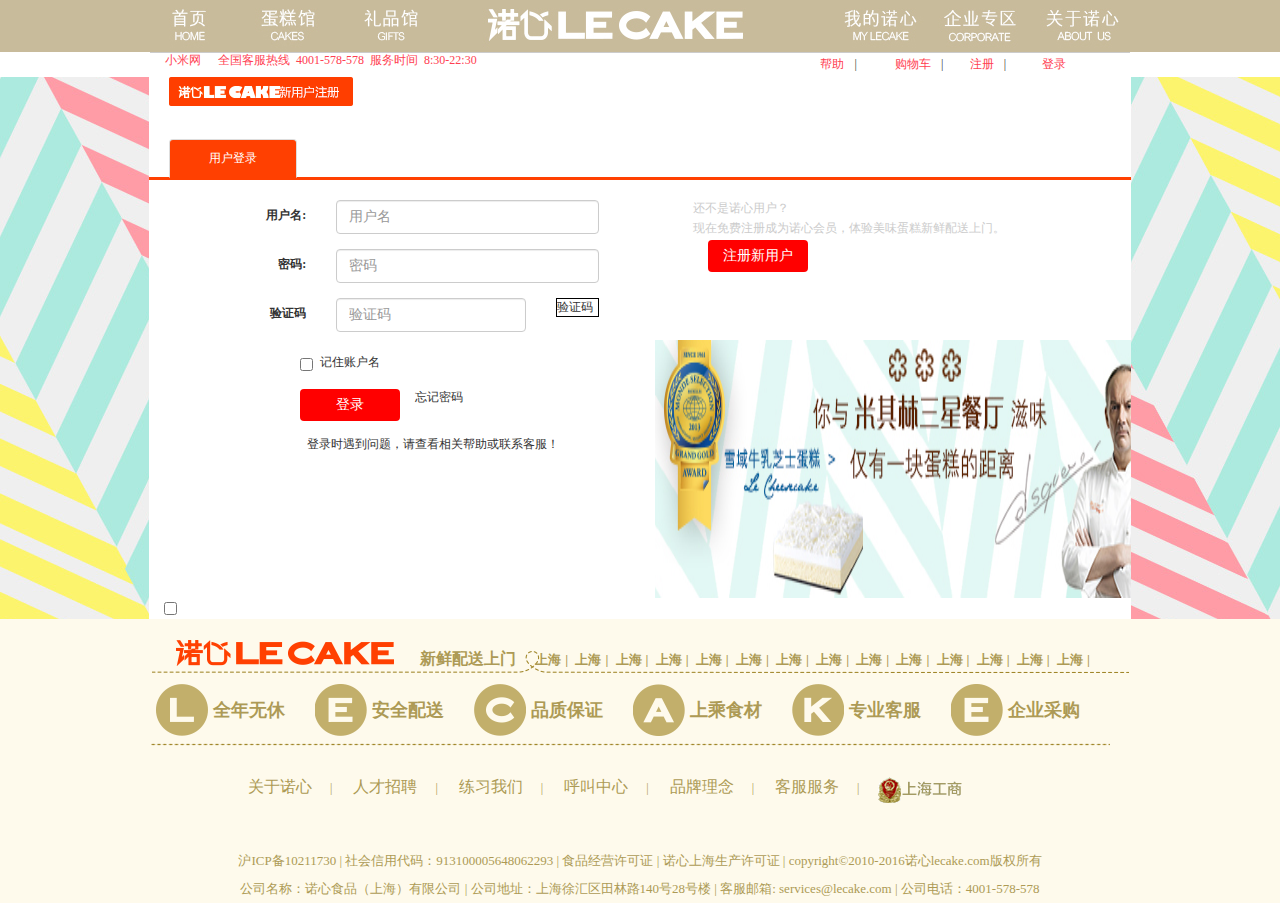
<file: nuoxin/login.html>
<!DOCTYPE html>
<html lang="en">
<head>
	<meta charset="UTF-8">
	<title> 诺心蛋糕--登录页</title>
	<!-- 新 Bootstrap 核心 CSS 文件 -->
<link rel="stylesheet" href="css/bootstrap.min.css">
<link rel="stylesheet" href="css/index.css">
<link rel="stylesheet" href="css/register.css">
<link rel="stylesheet" href="css/common.css"> <!-- 公共样式 -->

<!-- jQuery文件。务必在bootstrap.min.js 之前引入 -->

<script src="js/jquery-1.11.0.js"></script>
<!-- 最新的 Bootstrap 核心 JavaScript 文件 -->
<script src="js/bootstrap.min.js"></script>
<script src="js/index.js"></script>
<script src="js/jquery.cookie.js"></script>
</head>

<body>

<!-- 头部1开始 -->
		<div class="lianjiebox">
				<div class="lianjie_L row col-md-10 col-md-offset-1">
				<!-- 链接开始 -->
					<div class="col-md-4">
						<ul class="nav nav-pills" role="tablist">
						   <li><a href="index.html"><img src="images/title/nav1.jpg" alt=""></a></li>
						  <li><a href="xiangqing.html"><img src="images/title/nav2.jpg" alt=""></a></li>
						   <li><a href="xiangqing.html"><img src="images/title/nav3.png" alt=""></a></li>
						   
						</ul>
					</div>
					<div class="logo_pic col-md-2"><img src="images/logo/logo.jpg" alt=""></div>
					<div id="wrap" class="col-md-4 col-md-offset-2">
						<ul class="lianjie_R nav nav-pills" role="tablist">
						   <li role="presentation"><a href="#"><img src="images/title/nav5.jpg" alt=""></a></li>
						  <li role="presentation"><a href="#"><img src="images/title/nav6.jpg" alt=""></a></li>
						   <li role="presentation"><a href="#"><img src="images/title/nav7.jpg" alt=""></a></li>
				
						</ul>
					</div>
				
			</div>
		</div>
		<div class="reg_head row">
			<div class="lianjie_B" style="background:#fff;">
					<!-- 链接开始 -->
						<div class=" lianjie_B_Top col-md-5">
							<ul class=" nav nav-pills" role="tablist">
							   <li><a href="#">小米网</a></li>
							  <li class="col-md-10"><a href="#"> 全国客服热线&nbsp;&nbsp;4001-578-578&nbsp;&nbsp;服务时间&nbsp;&nbsp;8:30-22:30</a></li>
							</ul>
						</div>
						<div id="wrap" class="col-md-5 right">
							<ul class="col-md-12 lianjie_B_B nav-pills">
							   <li><a href="#">登录</a></li>
							  <li><a href="register.html">注册</a><span>|</span></li>
							   <li><a href="gwc.html">购物车</a><span>|</span></li>
							    <li><a href="#">帮助</a><span>|</span></li>
							</ul>
						</div>
					
				</div>
		</div>
		<!-- 下面的是内容部分 -->
		<div class="container register_body">
		  	<div class="register_box row">
				<div class="register_head"></div>
			</div>
			<div class="reg_logo row">
				<ul class="nav nav-tabs" role="tablist">
 					 <li role="presentation" class="active "><a href="#">用户登录</a></li>

				</ul>
			</div>
			
			
	<div class="row">
		<div class="reg_con_L col-md-6">
		<!-- 验证部分开始 -->
		<div class="row">
						<div class="col-md-10 col-md-offset-1 login_box">
						<form class="form-horizontal row" role="form">
						  <div class="form-group">
						    <label for="inputPassword3" class="col-sm-4 control-label">用户名:</label>
						    <div class="col-sm-8">
						      <input type="text" class="form-control" id="username1" placeholder="用户名">
						    </div>
						  </div>
						  <div class="form-group">
						    <label for="inputPassword3" class="col-sm-4 control-label">密码:</label>
						    <div class="col-sm-8">
						      <input type="password" class="form-control" id="password1" placeholder="密码">
						    </div>
						  </div>

						   <div class="form-group">
						    <label for="inputPassword3" class="col-sm-4 control-label">验证码</label>
						    <div class="col-sm-6">
						      <input type="text" class="form-control" id="yzm" placeholder="验证码">
						    </div>
						    <div class="col-sm-2">
						      <div style="border:1px solid #000">验证码</div>
						    </div>
						  </div>
						   

						  <div class="form-group">
						    <div class="col-sm-offset-3 col-sm-6">
						      <div class="checkbox" id="checkbox1">
						        <label>
						          <input type="checkbox" id="checkbox"> 记住账户名
						        </label>
						      </div>
						    </div>
						  </div>
						  <div class="form-group">
						    <div class="col-sm-offset-3 col-sm-9">
						      <button type="" class="login_btn btn btn-default col-sm-offset-4 col-sm-4">登录</button>
						      <span class="col-sm-4">忘记密码</span>
						    </div>
						  </div>
						  <div class="col-sm-offset-3 col-sm-9">
						 	 <span>登录时遇到问题，请查看相关帮助或联系客服！</span>
						  </div>
						</form>
					</div>
				</div>	
	<!-- 验证部分结束 -->

			</div>
				<div class="reg_con_R col-md-6">
					<div class="not-up">
						<div class="now-here col-sm-offset-1">
							<div class="explain">还不是诺心用户？</div>
							<div class="explain">现在免费注册成为诺心会员，体验美味蛋糕新鲜配送上门。</div>
							<div class="go-register col-md-2">
								<a href="#"><button type="button" class="btn">注册新用户</button></a>
							</div>
						</div>
					</div>
					<div class="not-up register_pic">
						<img src="images/img/register.jpg" alt="">
					</div>
			</div>
		</div>
			<input type="checkbox" id="test">
</div>

<!-- 下面是bottom部分 -->

<!-- ***********************************footer***************************************** -->
	<div class="footer">
		<div class="footer_con">
			<div class="d1">
				<img class="fl" src="images/img/TN_but_LOGO.png" alt="">
				<p class="fl">
					<span>新鲜配送上门</span>
					<a href="javascript:;">上海</a>|
					<a href="javascript:;">上海</a>|
					<a href="javascript:;">上海</a>|
					<a href="javascript:;">上海</a>|
					<a href="javascript:;">上海</a>|
					<a href="javascript:;">上海</a>|
					<a href="javascript:;">上海</a>|
					<a href="javascript:;">上海</a>|
					<a href="javascript:;">上海</a>|
					<a href="javascript:;">上海</a>|
					<a href="javascript:;">上海</a>|
					<a href="javascript:;">上海</a>|
					<a href="javascript:;">上海</a>| 
					<a href="javascript:;">上海</a>| 
				</p>
			</div>
			<ul class="d2">
				<li><img src="images/img/boli1.png" alt=""><i>全年无休</i></li>
				<li><img src="images/img/boli2.png" alt=""><i>安全配送</i></li>
				<li><img src="images/img/boli3.png" alt=""><i>品质保证</i></li>
				<li><img src="images/img/boli4.png" alt=""><i>上乘食材</i></li>
				<li><img src="images/img/boli5.png" alt=""><i>专业客服</i></li>
				<li><img src="images/img/boli2.png" alt=""><i>企业采购</i></li>
			</ul>
			<p class="d3">
				<a href="javascript:;">关于诺心</a>|
				<a href="javascript:;">人才招聘</a>|
				<a href="javascript:;">练习我们</a>|
				<a href="javascript:;">呼叫中心</a>|
				<a href="javascript:;">品牌理念</a>|
				<a href="javascript:;">客服服务</a>|
				<a class="gongshang"><img src="images/img/gongshang.gif" alt=""></a>
			</p>
			<p class="TN_Fstree L">
            <a href="http://www.miibeian.gov.cn/" target="_blank">沪ICP备10211730</a> |
            <span><a href="http://rescdn.lecake.com/shop/lecake/theme/xth2/images/index/business_certificate3.jpg" style="margin: 0" target="_blank">社会信用代码：913100005648062293</a></span> |
            <span><a href="http://rescdn.lecake.com/shop/lecake/theme/xth2/images/index/business_certificate1.jpg" style="margin: 0" target="_blank">食品经营许可证</a></span> |
            <span><a href="http://rescdn.lecake.com/shop/lecake/theme/xth2/images/index/business_certificate2.jpg" style="margin: 0" target="_blank">诺心上海生产许可证</a></span> |
            <span>copyright©2010-2016诺心lecake.com版权所有</span> <br>
            <span>公司名称：诺心食品（上海）有限公司</span> |
            <span>公司地址：上海徐汇区田林路140号28号楼</span> |
            <span>客服邮箱: services@lecake.com</span> |
            <span>公司电话：4001-578-578</span>

        </p>
		</div>
	</div>
	
<script>
var username = $.cookie("username")
var password = $.cookie("password")

	
	

/*----------------再次刷新页面时判断上次顾客是否选择了记住用户名的选项checked--------*/
		jQuery(document).ready(function($) {		
			if( $.cookie().choice=="checked"){
		
				 
				$("#checkbox").prop("checked",true);//如果选择则把checked设置为默认

				// console.log($.cookie().username);
			
				$("#username1").val($.cookie("username"));//并且把用户名从cookie里面取出来

			}

 		});
 	/*---------------------------点击登陆按钮时----------------------------------*/	
	$(".login_btn").on("click",function(){
			
		if(username==$("#username1").val()&password== $("#password1").val()){
			alert("登录成功!")//如果cookie里面的值和用户输入的值匹配 就显示登陆成功
			 window.location.href='index.html'
		}else{
			alert("用户名或密码有误,请重新登录!")//否则登陆失败
		}
			var Checked =  $("#checkbox").prop("checked");
		return false;
	})
		/*----------如果用户选择了记住用户名 则把checked状态存到cookie里面------------*/	
	$("#checkbox").click(function(event) {
			// 4.创建一个状态 存入cookie 
			// 
			$.cookie("choice","checked",{expires:7,path:"/"})
		});

</script>
</body>
</html>
</file>
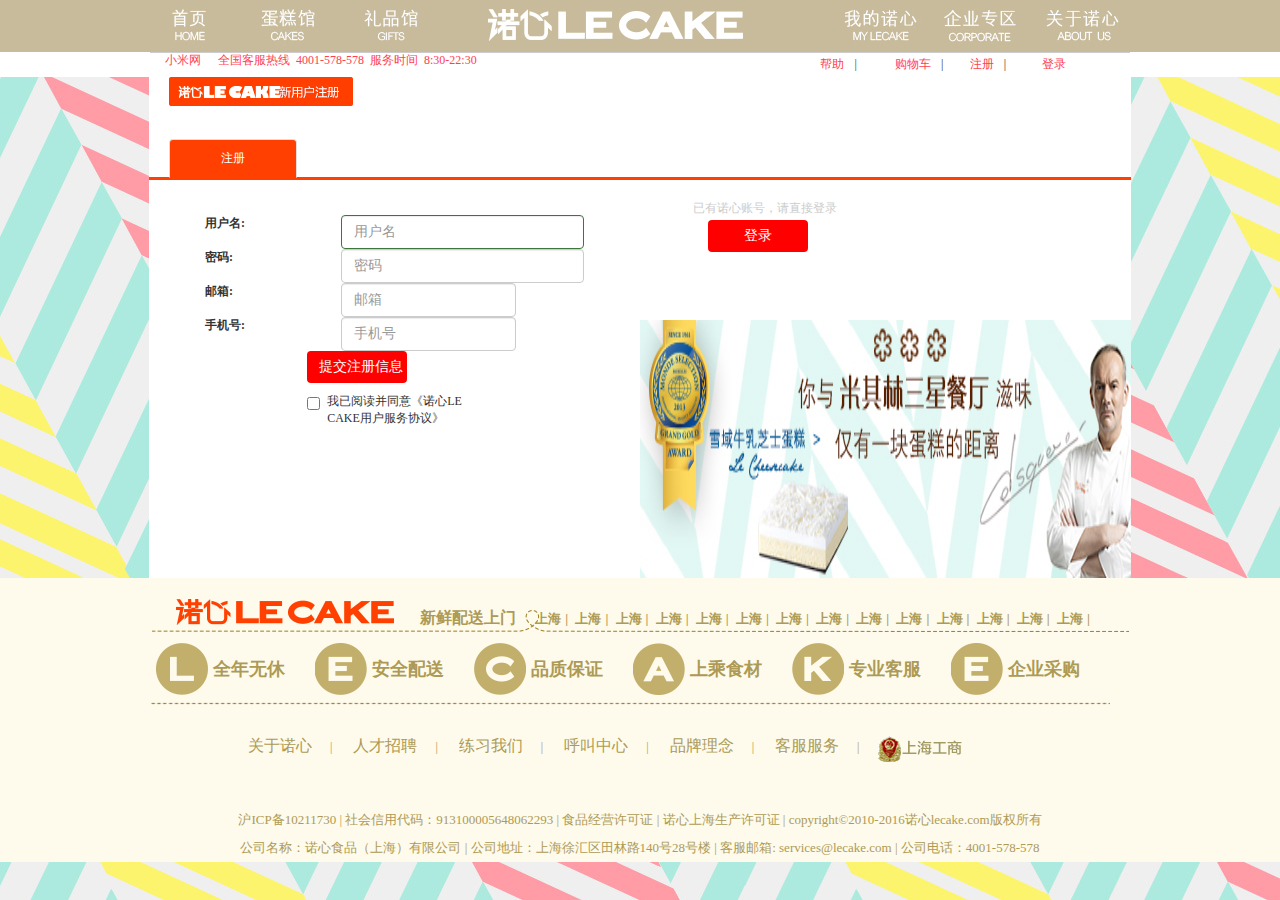
<file: nuoxin/register.html>
<html lang="en">
<head>
	<meta charset="UTF-8">
	<title> 诺心蛋糕--注册页</title>
	<!-- 新 Bootstrap 核心 CSS 文件 -->
<link rel="stylesheet" href="css/bootstrap.min.css">
<link rel="stylesheet" href="css/index.css">
<link rel="stylesheet" href="css/register.css">
<link rel="stylesheet" href="css/common.css"> <!-- 公共样式 -->

<!-- jQuery文件。务必在bootstrap.min.js 之前引入 -->

<script src="js/jquery-3.0.0.js"></script>
<!-- 最新的 Bootstrap 核心 JavaScript 文件 -->
<script src="js/bootstrap.min.js"></script>
<script src="js/index.js"></script>
<script src="js/jquery.cookie.js"></script>

</head>

<body>

<!-- 头部1开始 -->
		<div class="lianjiebox">
				<div class="lianjie_L row col-md-10 col-md-offset-1">
				<!-- 链接开始 -->
					<div class="col-md-4">
						<ul class="nav nav-pills" role="tablist">
						   <li><a href="index.html"><img src="images/title/nav1.jpg" alt=""></a></li>
						  <li><a href="xiangqing.html"><img src="images/title/nav2.jpg" alt=""></a></li>
						   <li><a href="xiangqing.html"><img src="images/title/nav3.png" alt=""></a></li>
						   
						</ul>
					</div>
					<div class="logo_pic col-md-2"><img src="images/logo/logo.jpg" alt=""></div>
					<div id="wrap" class="col-md-4 col-md-offset-2">
						<ul class="lianjie_R nav nav-pills" role="tablist">
						   <li role="presentation"><a href="#"><img src="images/title/nav5.jpg" alt=""></a></li>
						  <li role="presentation"><a href="#"><img src="images/title/nav6.jpg" alt=""></a></li>
						   <li role="presentation"><a href="#"><img src="images/title/nav7.jpg" alt=""></a></li>
				
						</ul>
					</div>
				
			</div>
		</div>
		<div class="reg_head row">
			<div class="lianjie_B" style="background:#fff;">
					<!-- 链接开始 -->
						<div class=" lianjie_B_Top col-md-5">
							<ul class=" nav nav-pills" role="tablist">
							   <li><a href="#">小米网</a></li>
							  <li class="col-md-10"><a href="#"> 全国客服热线&nbsp;&nbsp;4001-578-578&nbsp;&nbsp;服务时间&nbsp;&nbsp;8:30-22:30</a></li>
							</ul>
						</div>
						<div id="wrap" class="col-md-5 right">
							<ul class="col-md-12 lianjie_B_B nav-pills">
							   <li><a href="login.html">登录</a></li>
							  <li><a href="#">注册</a><span>|</span></li>
							   <li><a href="gwc.html">购物车</a><span>|</span></li>
							    <li><a href="#">帮助</a><span>|</span></li>
							</ul>
						</div>
					
				</div>
		</div>
		<!-- 下面的是内容部分 -->
		<div class="container register_body">
		  	<div class="register_box row">
				<div class="register_head"></div>
			</div>
			<div class="reg_logo row">
				<ul class="nav nav-tabs" role="tablist">
 					 <li role="presentation" class="active "><a href="#">注册</a></li>

				</ul>
			</div>
			
			
	<div class="row">
		<div class="reg_con_L col-md-6">
		<!-- 验证部分开始 -->
		<div class="row">
						<div class="col-md-10 col-md-offset-1 login_box">
						<form class="form-box row" role="form">
						<div class="form_input">
						  <div class="form-group">
						    <label for="inputEmail3" class="col-sm-4 control-label">用户名:</label>
						    <div class="col-sm-8 has-success has-feedback">
						      <input type="" class="form-control" id="username" placeholder="用户名">
						    </div>
						  </div>
						  <div class="form-group">
						    <label for="inputPassword3" class="col-sm-4 control-label">密码:</label>
						    <div class="col-sm-8">		
						      <input type="password" class="form-control" id="password" placeholder="密码">
						    </div>
						  </div>
						   
							<div class="form-group">
						    <label for="inputPassword3" class="col-sm-4 control-label">邮箱:</label>
						    <div class="col-sm-6">
						      <input type="text" class="form-control" id="email" placeholder="邮箱">
						    </div>
						    
						  </div>
							
							   <div class="form-group">
							    <label for="inputPassword3" class="col-sm-4 control-label">手机号:</label>
							    <div class="col-sm-6">
							      <input type="text" class="form-control" id="telphone" placeholder="手机号">
							    </div>
							  </div>
					 </div>


						  
						  <div class="form-group">
						    <div class="col-sm-offset-3 col-sm-9">
						      <button class="form_btn btn btn-default col-sm-offset-4 col-sm-4">提交注册信息</button>
						    </div>
						  </div>
						  <div class="form-group">
						    <div class="col-sm-offset-3 col-sm-6">
						      <div class="checkbox" id="checkbox">
						        <label>
						          <input type="checkbox" id="checkbox"> 我已阅读并同意《诺心LE CAKE用户服务协议》
						        </label>
						      </div>
						    </div>
						  </div>
						</form>
					</div>
				</div>	
	<!-- 验证部分结束 -->

			</div>
				<div class="reg_con_R col-md-6">
					<div class="not-up">
						<div class="now-here col-sm-offset-1">
							<div class="explain">已有诺心账号，请直接登录</div>
							
							<div class="go-register col-md-2">
								<a href="login.html"><button type="button" class="btn">登录</button></a>
							</div>
						</div>
					</div>
					<div class="not-up register_pic row">
						<img src="images/img/register.jpg" alt="">
					</div>
			</div>
		</div>
			
</div>

<!-- 下面是bottom部分 -->

<!-- ***********************************footer***************************************** -->
	<div class="footer">
		<div class="footer_con">
			<div class="d1">
				<img class="fl" src="images/img/TN_but_LOGO.png" alt="">
				<p class="fl">
					<span>新鲜配送上门</span>
					<a href="javascript:;">上海</a>|
					<a href="javascript:;">上海</a>|
					<a href="javascript:;">上海</a>|
					<a href="javascript:;">上海</a>|
					<a href="javascript:;">上海</a>|
					<a href="javascript:;">上海</a>|
					<a href="javascript:;">上海</a>|
					<a href="javascript:;">上海</a>|
					<a href="javascript:;">上海</a>|
					<a href="javascript:;">上海</a>|
					<a href="javascript:;">上海</a>|
					<a href="javascript:;">上海</a>|
					<a href="javascript:;">上海</a>| 
					<a href="javascript:;">上海</a>| 
				</p>
			</div>
			<ul class="d2">
				<li><img src="images/img/boli1.png" alt=""><i>全年无休</i></li>
				<li><img src="images/img/boli2.png" alt=""><i>安全配送</i></li>
				<li><img src="images/img/boli3.png" alt=""><i>品质保证</i></li>
				<li><img src="images/img/boli4.png" alt=""><i>上乘食材</i></li>
				<li><img src="images/img/boli5.png" alt=""><i>专业客服</i></li>
				<li><img src="images/img/boli2.png" alt=""><i>企业采购</i></li>
			</ul>
			<p class="d3">
				<a href="javascript:;">关于诺心</a>|
				<a href="javascript:;">人才招聘</a>|
				<a href="javascript:;">练习我们</a>|
				<a href="javascript:;">呼叫中心</a>|
				<a href="javascript:;">品牌理念</a>|
				<a href="javascript:;">客服服务</a>|
				<a class="gongshang"><img src="images/img/gongshang.gif" alt=""></a>
			</p>
			<p class="TN_Fstree L">
            <a href="http://www.miibeian.gov.cn/" target="_blank">沪ICP备10211730</a> |
            <span><a href="http://rescdn.lecake.com/shop/lecake/theme/xth2/images/index/business_certificate3.jpg" style="margin: 0" target="_blank">社会信用代码：913100005648062293</a></span> |
            <span><a href="http://rescdn.lecake.com/shop/lecake/theme/xth2/images/index/business_certificate1.jpg" style="margin: 0" target="_blank">食品经营许可证</a></span> |
            <span><a href="http://rescdn.lecake.com/shop/lecake/theme/xth2/images/index/business_certificate2.jpg" style="margin: 0" target="_blank">诺心上海生产许可证</a></span> |
            <span>copyright©2010-2016诺心lecake.com版权所有</span> <br>
            <span>公司名称：诺心食品（上海）有限公司</span> |
            <span>公司地址：上海徐汇区田林路140号28号楼</span> |
            <span>客服邮箱: services@lecake.com</span> |
            <span>公司电话：4001-578-578</span>

        </p>
		</div>
	</div>
<script>
	

	$(".form_btn").on("click",function(argument) {
		// console.log("a")
		//var 基本标签方便后面书写
			var username=$("#username");
		 	var password=$("#password");
		 	var email=$("#email");
		 	var telphone=$("#telphone");
		 	
/*----------------------------------点击时候存cookie-----------------------------*/
		 	 $.cookie("username",$("#username").val())
		 	 $.cookie("password",$("#password").val())
/*-------------------点击时候判断用户填写的信息是否全面----------------------*/


			if(username.val()!==""&email.val()!==""&telphone.val()!==""&telphone.val()!==""){
			  alert("您已注册成功!")//此处弹出并跳转到登录界面
			 window.location.href='login.html'
			}
			return false;
 
 
		 	
	
		})
	//把正则、提示框的内容设置成变量
	// var form_input = $(".form_input").find('input')
	var re0 =  /^[0-9a-zA-Z]*([a-zA-Z]+[0-9]+|[0-9]+[a-zA-Z]+)[0-9a-zA-Z]*$/; //用户名
	var re1 = /^[a-zA-Z0-9]{6,22}$/;//验证密码的正则
	var re2 =  /^([a-zA-Z0-9]+[_|\_|\.]?)*[a-zA-Z0-9]+@([a-zA-Z0-9]+[_|\_|\.]?)*[a-zA-Z0-9]+\.[a-zA-Z]{2,3}$/;//邮箱
	var re3 =  /^1[3|4|5|6|7|8|9][0-9]{1}[0-9]{8}$/; //手机号码
	var re = [re0,re1,re2,re3];
	// var tishi_info = ["用户名为密码数字组合","密码由6-22位数字和英文混合组成","邮箱格式错误","请输入正确的手机号"];
	// console.log(form_input.length)

/*---------------------首先循环四个input框  获取焦点 离开焦点 正则 ----------------------------------------------------来判断信息是否正确---------*/
// form_input.each(function(index, el) {
// 		$(this).focus(function(){//获取焦点
// 			$(this).parent().removeClass("has-error has-feedback");
// 			$(this).next().remove();
// 			$(this).val("")
			
// 		})
// 		$(this).blur(function(){//失去焦点
		
// 		if(re[index].test($(this).val())){//和正则进行匹配 匹配上执行此行代码

// 					reg_right($(this))
// 				}else if($(this).val()==""){//用户不填写信息时候执行此行代码
// 					reg_error($(this))
// 				}else{//填写但是信息不匹配时候执行此行代码
				
// 					if($(this).attr("id")==$("#password").attr("id")){
// 						reg_error($(this))
// 					}else{
// 					reg_error($(this))
// 					$(this).val((tishi_info[index]));
// 					}
					
// 				}	
// 		})




// 	});

/*--------------------------------------第一个--------------------------------------*/
		$("#username").focus(function(){//获取焦点
			$("#username").parent().removeClass("has-error has-feedback");
			$("#username").next().remove();
			$("#username").val("")
			
		})
		$("#username").blur(function(){//失去焦点
		if($("#username").val()==$.cookie("username")){
			$(this).val("改用户已注册过")
		}else if(re[0].test($("#username").val())){
			reg_right($("#username"))
		}else if($("#username").val()==""){
			reg_error($("#username"))
		}else {
			reg_error($("#username"))
					$("#username").val("用户名为密码数字组合");
		}
			
	})
/*--------------------------------------第二个--------------------------------------*/
$("#password").focus(function(){//获取焦点
			$("#password").parent().removeClass("has-error has-feedback");
			$("#password").next().remove();
			$("#password").val("")
			
		})
		$("#password").blur(function(){//失去焦点
		
		if(re[1].test($("#password").val())){//和正则进行匹配 匹配上执行此行代码
					reg_right($("#password"))
				}else if($("#password").val()==""){//用户不填写信息时候执行此行代码
					reg_error($("#password"))
				}else{//填写但是信息不匹配时候执行此行代码
					$("#password").parent().append("<input type='text' placeholder=\"密码由6-22位数字和英文混合组成\" style=\"width:200px;float:left;color:red\">")
					$("#password").val("");

				}	
	})
/*--------------------------------------第三个--------------------------------------*/
		$("#email").focus(function(){//获取焦点
			$("#email").parent().removeClass("has-error has-feedback");
			$("#email").next().remove();
			$("#email").val("")
			
		})
		$("#email").blur(function(){//失去焦点
		if(re[2].test($("#email").val())){//和正则进行匹配 匹配上执行此行代码
					reg_right($("#email"))
				}else if($("#email").val()==""){//用户不填写信息时候执行此行代码
					reg_error($("#email"))
				}else{//填写但是信息不匹配时候执行此行代码
					reg_error($("#email"))
					$("#email").val("邮箱格式错误");
				}	
	})
/*--------------------------------------第四个--------------------------------------*/ 
		$("#telphone").focus(function(){//获取焦点
			$("#telphone").parent().removeClass("has-error has-feedback");
			$("#telphone").next().remove();
			$("#telphone").val("")
			
		})

		$("#telphone").blur(function(){//失去焦点
		if(re[3].test($("#telphone").val())){//和正则进行匹配 匹配上执行此行代码
					reg_right($("#telphone"))
				}else if($("#telphone").val()==""){//用户不填写信息时候执行此行代码
					reg_error($("#telphone"))
				}else{//填写但是信息不匹配时候执行此行代码
					reg_error($("#telphone"))
					$("#telphone").val("请输入正确的手机号");
				}	
	})











/*----------------------封装的两个成功时候和失败时候的两个事件----------------------------*/
				function reg_right(obj){
					obj.parent().addClass("has-success has-feedback").append("<span class='glyphicon glyphicon-ok form-control-feedback'>")

					obj.val(obj.val())
				}
			function reg_error(obj){
					obj.parent().addClass("has-error has-feedback").append("<span class='glyphicon glyphicon-remove form-control-feedback'>")
					obj.val("");
				}

	</script>
</body>
</html>
</file>
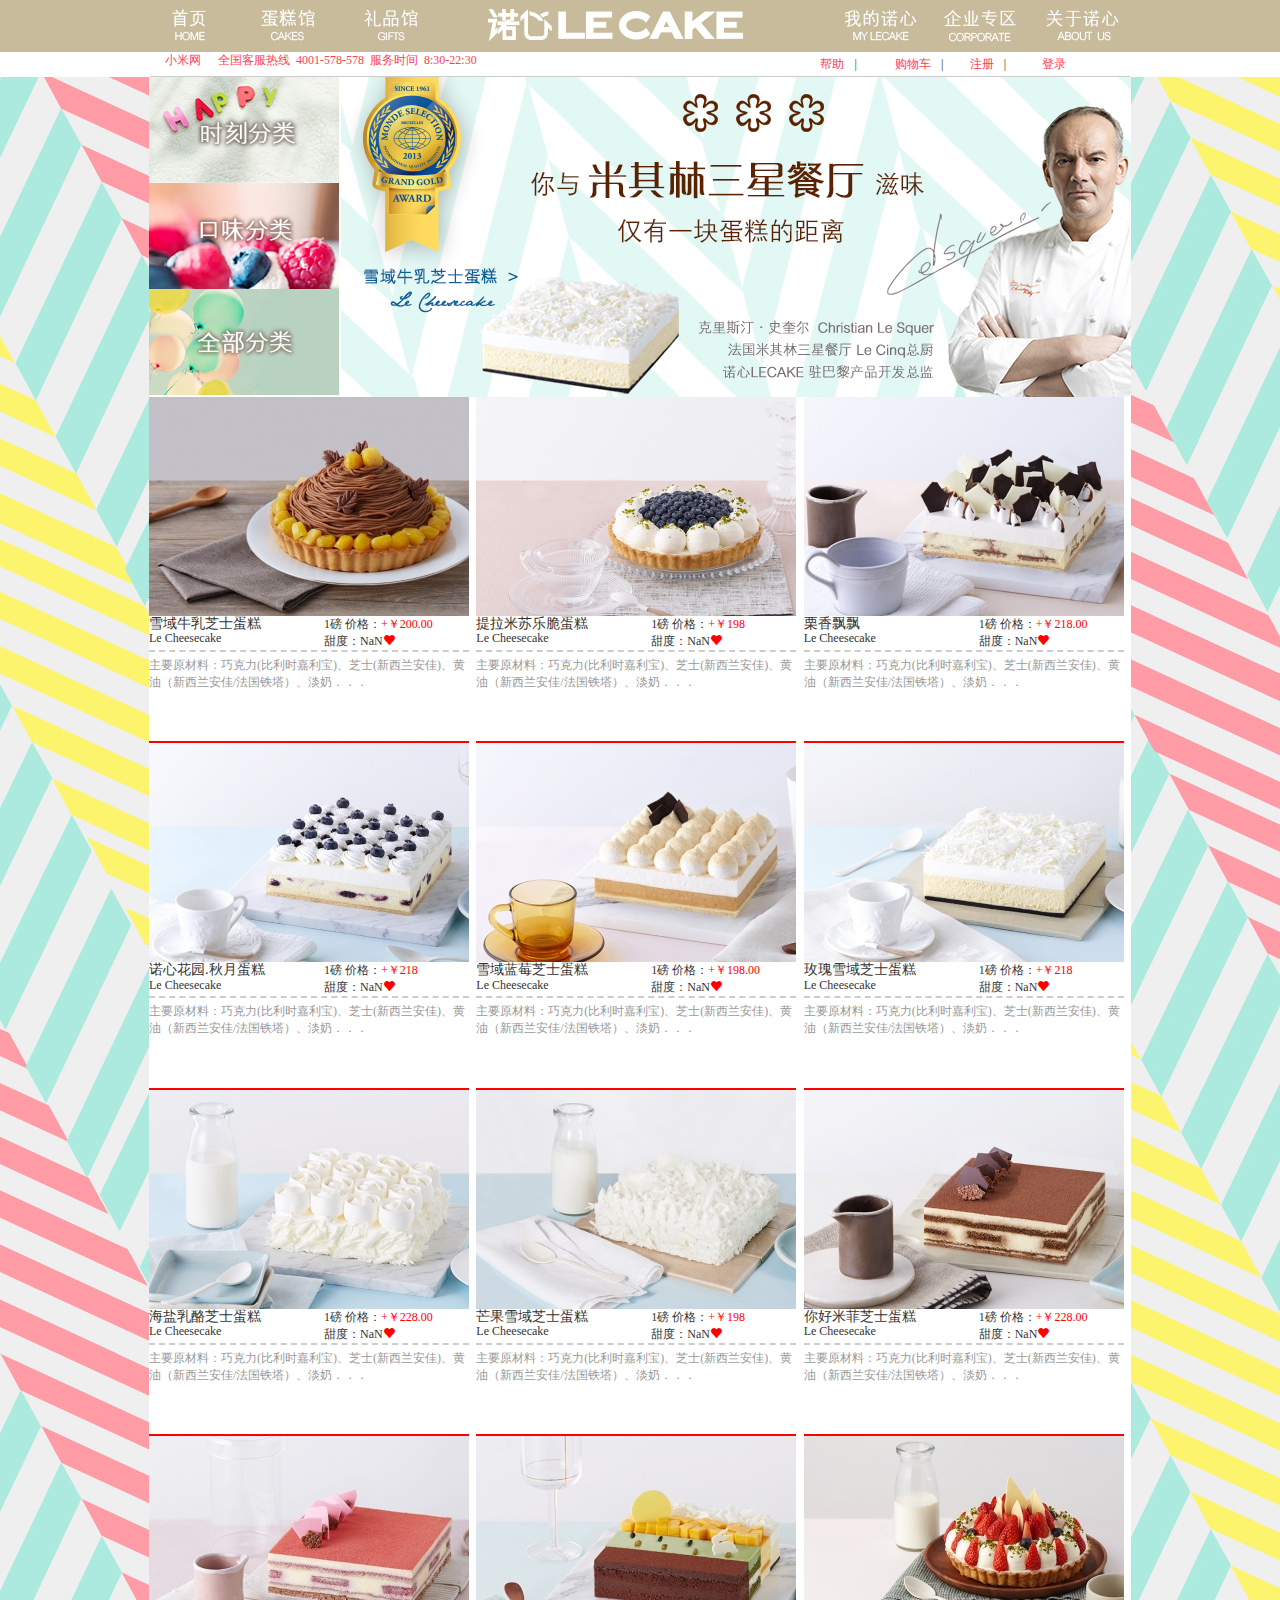
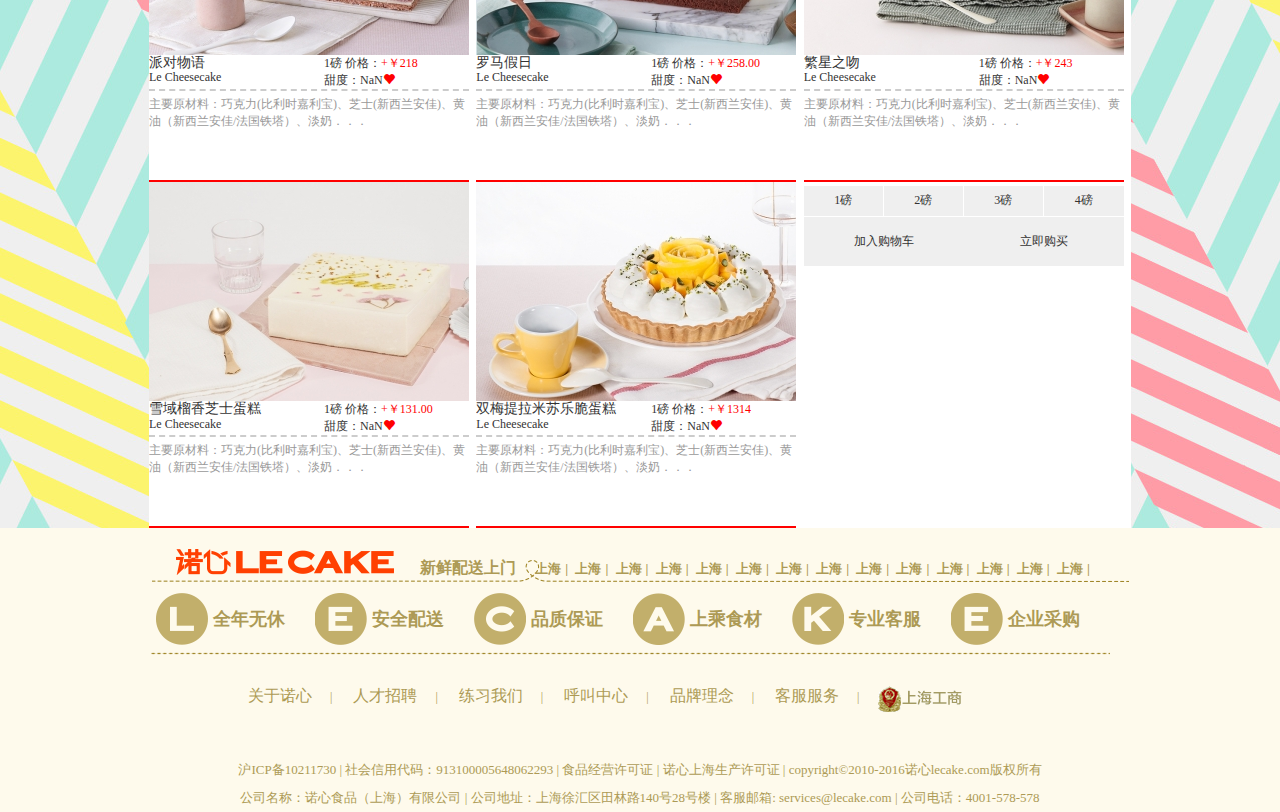
<file: nuoxin/xiangqing.html>
<!DOCTYPE html>
<html lang="en">
<head>
	<meta charset="UTF-8">
	<title> 诺心蛋糕--详情页</title>
	<!-- 新 Bootstrap 核心 CSS 文件 -->
<link rel="stylesheet" href="css/bootstrap.min.css">
<link rel="stylesheet" href="css/index.css">
<link rel="stylesheet" href="css/xiangqing.css">
<link rel="stylesheet" href="css/common.css"> <!-- 公共样式 -->

<!-- jQuery文件。务必在bootstrap.min.js 之前引入 -->

<script src="js/jquery-3.0.0.js"></script>
<!-- 最新的 Bootstrap 核心 JavaScript 文件 -->
<script src="js/bootstrap.min.js"></script>
<script src="js/index.js"></script>
<script src="js/jquery.cookie.js"></script>

</head>

<body>

<!-- 头部1开始 -->
		<div class="lianjiebox">
				<div class="lianjie_L row col-md-10 col-md-offset-1">
				<!-- 链接开始 -->
					<div class="col-md-4">
						<ul class="nav nav-pills" role="tablist">
						   <li><a href="index.html"><img src="images/title/nav1.jpg" alt=""></a></li>
						  <li><a href="#"><img src="images/title/nav2.jpg" alt=""></a></li>
						   <li><a href="#"><img src="images/title/nav3.png" alt=""></a></li>
						   
						</ul>
					</div>
					<div class="logo_pic col-md-2"><img src="images/logo/logo.jpg" alt=""></div>
					<div id="wrap" class="col-md-4 col-md-offset-2">
						<ul class="lianjie_R nav nav-pills" role="tablist">
						   <li role="presentation"><a href="#"><img src="images/title/nav5.jpg" alt=""></a></li>
						  <li role="presentation"><a href="#"><img src="images/title/nav6.jpg" alt=""></a></li>
						   <li role="presentation"><a href="#"><img src="images/title/nav7.jpg" alt=""></a></li>
				
						</ul>
					</div>
			
			</div>
		</div>
	<div class="container-fluid">
		<div class="reg_head row">
				<div class="lianjie_B">
						<!-- 链接开始 -->
							<div class=" lianjie_B_Top col-md-5">
								<ul class=" nav nav-pills" role="tablist">
								   <li><a href="#">小米网</a></li>
								  <li class="col-md-10"><a href="#"> 全国客服热线&nbsp;&nbsp;4001-578-578&nbsp;&nbsp;服务时间&nbsp;&nbsp;8:30-22:30</a></li>
								</ul>
							</div>
							<div id="wrap" class="col-md-5 right">
								<ul class="col-md-12 lianjie_B_B nav-pills">
								   <li><a href="login.html">登录</a></li>
								  <li><a href="register.html">注册</a><span>|</span></li>
								   <li><a href="gwc.html">购物车</a><span>|</span></li>
								    <li><a href="#">帮助</a><span>|</span></li>
								</ul>
							</div>
						
					</div>
			</div>

		</div>
		<!-- 下面的是内容部分 -->
		<div class="container register_body">
			<div class="xiangqing row">
				<div class="xiangqing_banner_L" style="float:left">
					<img src="images/xiangqing/TN_cake-list_03.jpg" alt="">
					<img src="images/xiangqing/TN_cake-list1_03.jpg" alt="">
					<img src="images/xiangqing/TN_cake-list2_03.jpg" alt="">
				</div>
				<div class="xiangqing_banner_R"><img src="images/xiangqing/banner.jpg" alt="" style="float:left"></div>
			</div>
<!-- 详情开始 -->
			<!-- 第一个开始-->
			<div class="xiangqingstr row">
<!-- <div class="xiangbox row">
	<div class=" col-md-4">
			<div class="xiang row">
			  
				  <a class="media-left" href="#">
				    <img src="images/img/xiang1.jpg" alt="...">
				  </a>
			      <div class="caption row">
			      	<div class="col-md-6">
				        <h5>雪域牛乳芝士蛋糕</h5>
				        <p>Le Cheesecake</p>
			        </div>
			        <div class="col-md-6">
				        <p>  1磅 价格：<span class="red">198.00 </span></p>
				        <p>
							甜度：
							<span class="glyphicon glyphicon-heart"></span>
							<span class="glyphicon glyphicon-heart"></span>

						</p>
					</div>
			      </div>
			    <dt>
             
                <p>主要原材料：巧克力(比利时嘉利宝)、芝士(新西兰安佳)、黄油（新西兰安佳/法国铁塔）、淡奶．．．</p>
               
                </dt>
			 
			  <div class="xiang_js1 xiang_div_btn pr_0">
						<div class="btn-group">
						 <a href=""><button type="button" class="col-md-3">1磅</button></a>
						 <a href=""><button type="button" class="col-md-3">2磅</button></a>
						 <a href=""><button type="button" class="col-md-3">3磅</button></a>
						 <a href=""><button type="button" class="col-md-3" style="border:none;">4磅</button></a>
						</div>
						<div class="xiang_div_btn_gwc btn-group">
						 <a href=""><button type="button" class="col-md-6">加入购物车</button></a>
						 <a href=""><button type="button" class="col-md-6">立即购买</button></a>
						</div>
				</div>
			</div>
	 </div>
</div> -->
</div>
				<!-- 第一个结束 -->
<!-- 详情结束 -->

		</div>
	<!-- 下面是bottom部分 -->

<!-- ***********************************footer***************************************** -->
	<div class="footer">
		<div class="footer_con">
			<div class="d1">
				<img class="fl" src="images/img/TN_but_LOGO.png" alt="">
				<p class="fl">
					<span>新鲜配送上门</span>
					<a href="javascript:;">上海</a>|
					<a href="javascript:;">上海</a>|
					<a href="javascript:;">上海</a>|
					<a href="javascript:;">上海</a>|
					<a href="javascript:;">上海</a>|
					<a href="javascript:;">上海</a>|
					<a href="javascript:;">上海</a>|
					<a href="javascript:;">上海</a>|
					<a href="javascript:;">上海</a>|
					<a href="javascript:;">上海</a>|
					<a href="javascript:;">上海</a>|
					<a href="javascript:;">上海</a>|
					<a href="javascript:;">上海</a>| 
					<a href="javascript:;">上海</a>| 
				</p>
			</div>
			<ul class="d2">
				<li><img src="images/img/boli1.png" alt=""><i>全年无休</i></li>
				<li><img src="images/img/boli2.png" alt=""><i>安全配送</i></li>
				<li><img src="images/img/boli3.png" alt=""><i>品质保证</i></li>
				<li><img src="images/img/boli4.png" alt=""><i>上乘食材</i></li>
				<li><img src="images/img/boli5.png" alt=""><i>专业客服</i></li>
				<li><img src="images/img/boli2.png" alt=""><i>企业采购</i></li>
			</ul>
			<p class="d3">
				<a href="javascript:;">关于诺心</a>|
				<a href="javascript:;">人才招聘</a>|
				<a href="javascript:;">练习我们</a>|
				<a href="javascript:;">呼叫中心</a>|
				<a href="javascript:;">品牌理念</a>|
				<a href="javascript:;">客服服务</a>|
				<a class="gongshang"><img src="images/img/gongshang.gif" alt=""></a>
			</p>
			<p class="TN_Fstree L">
            <a href="http://www.miibeian.gov.cn/" target="_blank">沪ICP备10211730</a> |
            <span><a href="http://rescdn.lecake.com/shop/lecake/theme/xth2/images/index/business_certificate3.jpg" style="margin: 0" target="_blank">社会信用代码：913100005648062293</a></span> |
            <span><a href="http://rescdn.lecake.com/shop/lecake/theme/xth2/images/index/business_certificate1.jpg" style="margin: 0" target="_blank">食品经营许可证</a></span> |
            <span><a href="http://rescdn.lecake.com/shop/lecake/theme/xth2/images/index/business_certificate2.jpg" style="margin: 0" target="_blank">诺心上海生产许可证</a></span> |
            <span>copyright©2010-2016诺心lecake.com版权所有</span> <br>
            <span>公司名称：诺心食品（上海）有限公司</span> |
            <span>公司地址：上海徐汇区田林路140号28号楼</span> |
            <span>客服邮箱: services@lecake.com</span> |
            <span>公司电话：4001-578-578</span>

        </p>
		</div>
	</div>
	
<script>
/*--------------------以上是通过获取json数据把详情页整个动态布局出来--------------------*/
	var i = 0;
	var str2 = "";

	$.ajax({
		url: 'js/xiangqing.json',
	})
	.done(function(data) {
		$.each(data,function(index,data) {
			console.log(typeof data.imgres)
			str2 += "<div class='col-md-4'>"
			+"<div class='xiang row'>"
				  +"<a class='media-left' href='gwc.html?id="+data.id+"'>"
				    +"<img src='"+data.imgres+"'>"
				  +"</a>"
			      +"<div class='caption row'>"
			      	+"<div class='col-md-6'>"
				       +"<h5>"+data.title+"</h5>"
				        +"<p>Le Cheesecake</p>"
			        +"</div>"
			        +"<div class='col-md-6'>"
				        +"<p>  1磅 价格：<span class='red'>+￥"+data.price+"</span></p>"
				        +"<p>"+"甜度："+
							+"<span class='glyphicon glyphicon-heart'></span>"
							+"<span class='glyphicon glyphicon-heart'></span>"

						+"</p>"
					+"</div>"
			      +"</div>"
			    +"<dt>"
             
                +"<p>主要原材料：巧克力(比利时嘉利宝)、芝士(新西兰安佳)、黄油（新西兰安佳/法国铁塔）、淡奶．．．</p>"
               
                +"</dt>"
			 
			  +"<div class='xiang_js1 xiang_div_btn pr_0'>"
						+"<div class='btn-group'>"
						 +"<a href=''><button type='button' class='col-md-3'>1磅</button></a>"
						 +"<a href=''><button type='button' class='col-md-3'>2磅</button></a>"
						 +"<a href=''><button type='button' class='col-md-3'>3磅</button></a>"
						 +"<a href=''><button type='button' class='col-md-3' style='border:none;''>4磅</button></a>"
						+"</div>"
						+"<div class='xiang_div_btn_gwc btn-group'>"
						 +"<a href='javascript:;'><button type='button' class='js-btn col-md-6' data-id='"+data.id+"'>加入购物车</button></a>"
						 +"<a href=''><button type='button' class='col-md-6'>立即购买</button></a>"
						+"</div>"
				+"</div>"
			+"</div>"
	 +"</div>";
	});
$(".xiangqingstr").html(str2)

/*----------------------下面是当点击购物车时setcookie部分---------------------------*/  

				var total = $.cookie("total")||0;
				if($.cookie("cart")){
						var obj = JSON.parse($.cookie("cart"))
						console.log(obj);//输出的值就是cookie里的num值
					}else{
						var obj = {};
					}
					// var obj = JSON.parse($.cookie("cart"))||0;//不懂和上面的有什么区别以及为什么会报错误(因为这个是parse函数，所以当为空的时候会报错 但是下面的num就可以用("||")或字符 因为是数字类型 空的话只会包undefined但是不会报错)
					$(".js-btn").each(function(){//循环遍例btn 为什么不用btn循环而用js-btn是为了避免多人开发合作时btn用的冲突
						var num = obj[$(this).attr("data-id")]||0;
						// console.log(num)
						$(this).click(function(){

							var prodId = $(this).attr("data-id");//赋值点击按钮的id给prodId
							console.log(prodId)
							obj[prodId] = ++num;//每点击一次点击物品购物车商品数量加1
							// console.log(obj[prodId])
							var objTostr = JSON.stringify(obj);//json转换成字符串格式 并且赋值给objtostr
							// console.log(objTostr)
							$.cookie("cart",objTostr,{expires:7,path:"/"});//把上一步转化过来的字符串格式存储cookie里(因为存储cookie必须用字符串的格式) 自定义cookie名cart

							var cookieObj = JSON.parse($.cookie("cart"));//将字符串格式转换成json格式 为了下面遍例循环key和value值
							 console.log(cookieObj)//cookieObj就是cookie里面存的所选取商品的id和数量
							$.each(cookieObj,function(key,value){
								
								console.log(data[key].id,data[key].title,data[key].price);
								
							})
						})
					})
				
	/*-----------------------这里是详情页每商品的滑入滑出动画---------------------------*/ 
		
	
	 			// 滑入动画
	 			
			$(".xiang").mouseover(function(){
				$(this).find(".xiang_div_btn").stop().animate({top:262});
					//$(".xiang_div_btn").eq(0).stop().animate({top:262});

			})
		
			// //滑入动画时每个按钮的颜色变为红色
			$(".xiang_div_btn").mouseover(function(){
					
					$("a").hover(function(){
						
						   $(this).css("color","red");
						})
					$("a").mouseout(function(){
						
						   $(this).css("color","black");
						})

			})

			//滑出动画
			$(".xiang").mouseout(function(){
				$(this).find(".xiang_div_btn").stop().animate({top:350});
				});
		})


</script>
</body>
</html>
</file>
<file: nuoxin/css/index.css>
body{ font-family: "微软雅黑";background: url(../images/bg/bodybg.jpg);}
ul{padding: 0;}
h1{padding: 0; margin: 0;}
.index_body{background: #fff;}
/*-------------------------这里是header的样式-------------------------------*/
.lianjiebox{background: #c8bb9b;width: 100%;height:52px;}
/*-------------------------这里是header的样式-------------------------------*/
.xialabox{}
.xiala_ul1{
	position: absolute;
	top:52px;
	z-index: 5;
	height:200px;
	float:left;
	padding-left:0;
	left:185px;
	background: rgba(183, 183, 183, 0.7);
	display: none;
	width:150px;
}
.xiala_ul2{
	position: absolute;
	top:52px;
	z-index: 5;
	height:200px;
	float:left;
	padding-left:0;
	left:340px;
	background: rgba(183, 183, 183, 0.7);
	width:150px;
	display: none;
}
.xiala_ul3{
	position: absolute;
	top:52px;
	z-index: 5;
	height:200px;
	float:left;
	padding-left:0;
	left:800px;
	background: rgba(183, 183, 183, 0.7);
	width:150px;
	display: none;
}
.xiala_ul4{
	position: absolute;
	top:52px;
	z-index: 5;
	height:200px;
	float:left;
	padding-left:0;
	left:950px;
	background: rgba(183, 183, 183, 0.7);
	width:150px;
	display: none;
}
.xiala_ul1 li,.xiala_ul2 li,.xiala_ul3 li,.xiala_ul4 li{
	z-index: 100px;
	width:150px;
	height:30px;
	padding-left: 20px;
}
.xiala_ul1 li a,.xiala_ul2 li a,.xiala_ul3 li a,.xiala_ul4 li a{
	z-index: 100px;
	padding-top: 5px;
	display: block;
	width: 110px;
	height:30px;
	border-top: 1px dashed #fff;
	text-align: center;
	color:#fff;
	text-decoration: none;
	font-size:16px;
}
/*-------------------------这里是header的样式-------------------------------*/

.lianjiebox .lianjie_L ul li a{padding: 0;}
.lianjie_B ul li a{color:#ff4051!important;}
.lianjie_B_Top .nav li a{padding: 0;margin:0;}
.lianjie_B .lianjie_B_B{padding-right: 0!important;margin-bottom: 0px;height: 25px;line-height: 25px;}
.lianjie_B .lianjie_B_B li{float: right;width: 20%}
.lianjie_B .lianjie_B_B li a{margin-right:10px;}
.index_box{width: 982px;margin:0 auto;}
/*-------------------------这里是轮播图的样式-------------------------------*/
#scroll_box {
				width: 100%;
				height: 340px;
				overflow: hidden;
				position: relative;
			}
			
			#scroll_box li {
				float: left;
				width: 100%;
			}
			
			#scroll_box li a {
				display: block;
				width: 100%;
				height: 340px;
				overflow: hidden;
				background: url(../images/banner/banner1.jpg) no-repeat center center;
			}
			
			#scroll_box .slider-nav {
				width: 800px
				margin:auto;
				
				position: absolute;
				top: 300px;
				left:250px;
			}
			
			#scroll_box .slider-nav a {
				float: left;
				width: 100px;
				height: 5px;
				margin-right: 1px;
				background: #404449;
				cursor: pointer;
				opacity: 0.7;
				fiter: alpha(opacity=70);
			}
			
			#scroll_box .slider-nav a.cur,
			#scroll_box .slider-nav a:hover {
				background: #ff2d54;
			}
			
			#scroll_box .btn {
				position: absolute;
				width: 40px;
				height: 80px;
				background: rgba(0, 0, 0, .5);
				color: white;
				text-align: center;
				line-height: 80px;
				cursor: pointer;
				font-size: 40px;
				top: 50%;
				margin-top: -40px;
			}
			
			#prev {
				left: 10%;
				top: 50%;
				margin-top: -40px;
			}
			
			#next {
				right: 10%;
			}
			a {
				text-decoration: none;
				color: #333;
			}
			
			a:hover {
				color: red;
			}
			img{
				display: block;
				border: none;
			}
			.container_ul .clearfix:after {
				content: "";
				display: block;
				height: 0;
				overflow: hidden;
				clear: both;
			}
			#product_list li{
				float: left;
				margin: 10px;
				width:188px;
				border:1px solid #aaa;
				padding: 10px;
				line-height: 32px;
			}
			.price{
				font-size:16px;
			}
			.btn{
				display: block;
				width:100px;
				height:32px;
				background: red;
				color: white;
				border:none;
				margin: 0 auto;
				cursor: pointer;
			}
/*-------------------------这里是滑入样式开始------------------------------*/
.container{width: 982px;position: relative;overflow: hidden;}
.container_ul{}
.container_ul li{float: left;margin-top: 10px;}
.container_ul_li_M{margin-right: 10px;margin-left: 10px;}
.container .container_ul li a {
				display: block;
				width: 320px;
				height: 200px;
				overflow: hidden;
				background: url(../images/img/cont1.jpg) no-repeat center center;
			}
.container_div a{position: absolute;z-index: 100;}
.container_div .a1{left:-650px;top:10px;}
.container_div .a2{left:330px;top:-410px;}
.container_div .a3{right:-650px;top:10px;}
.container_div .a4{left: 330px;bottom: -410px}
/*-------------------------这里是大图部分------------------------------*/
.big_pic{width: 982px;margin-left: 0;}
.big_pic div{float: left;}
.big_pic ul{float: right;}
.big_pic .big_pic_li2{margin-top: 10px;}
/*-------------------------这里是详情部分------------------------------*/
.xiangbox{width: 982px;margin-left: 0;position: relative;overflow: hidden;}
.xiang{border-bottom:2px solid #f00;padding-bottom:50px;width: 320px;margin-right: 10px;padding-left: 0px;}
.xiang2{border-bottom:2px solid #f00;padding-bottom:50px;width: 320px;margin-right: 10px;padding-left: 0;}
.xiang3{border-bottom:2px solid #f00;padding-bottom:50px;width: 320px;padding-left: 0;}
.glyphicon-heart{color: #f00;}
.xiang .red{color:#f00;}


.xiang_div_btn{position: absolute;top:305px;}
.xiang_div_btn .btn-group{width: 320px;}
.xiang_div_btn .btn-group button{border: none;border-right:1px solid #fff;height: 30px;}
.xiang_div_btn .xiang_div_btn_gwc button{border:none;border-top:1px solid #fff;height:50px}
/*--------------------------------------footer----------------------------------------------*/
.bottom{width: 980px;margin:0 auto;}
.footer{background: #fefaec;color:#ad9a55;}
.footer_con{width:980px;margin:0 auto;}
.footer a{color:#ad9a55;}
.footer_con .fl{float: left;}
.footer .d1{overflow:hidden; background: url(../images/img/d1bg.png) no-repeat center bottom;}
.footer .d1 p{margin-top: 30px;height: 20px;line-height: 20px;font-size: 13px;font-weight: bold;}
.footer .d1 p span{display: inline-block;width:120px;font-size: 16px;text-align: center;}
.footer .d1 p a{padding:0 4px;}

.footer .d2{width:960px;height: 73px;padding-left:6px;overflow: hidden;background: url(../images/img/d2bg.png) no-repeat center bottom;}
.footer .d2 li{font-weight: bold; width: 159px;height: 52px;margin-top: 10px;font-size: 18px;float: left;line-height: 52px;text-align: left;}
.footer .d2 li img{float:left;margin-right: 5px;}
.gongshang{left: 630px;position: absolute;}
.footer .d3{height: 70px;margin-top: 30px;width:980px;position:relative;margin-left: 80px;}
.footer .d3 a{font-size: 16px; line-height: 20px;margin:0 18px;}
.TN_Fstree {
	margin:auto;
    width: 980px;
    font-size: 13px;
    line-height: 28px;
    text-align: center;
}
/*----------------------------二级菜单--------------------------------------*/
</file>
<file: nuoxin/css/common.css>
ul{padding: 0;}
h1{padding: 0; margin: 0;}
html,body,p,h1,h2,h3,h4,h5,h6,ul,ol,li,dl,dt,dd,th,td,form,fieldset,legend,input,img{margin:0;padding:0;}
body{font:12px "微软雅黑";}
h1,h2,h3,h4,h5,h6,b,strong{font-weight:normal;}
i,em{font-style:normal;}
a{text-decoration:none;}
ul,ol,li{list-style:none;}
.left{float:left;}
.right{float:right;}
.p_0{ padding: 0!important;  }
.m_0{ margin: 0!important;  }
.pt_0{ padding-top: 0!important;  }
.pb_0{ padding-bottom: 0!important;  }
.pl_0{ padding-left: 0!important;  }
.pr_0{ padding-right: 0!important;  }
.mt_0{margin-top: 10px!important;}
.mb_0{margin-bottom: 20px!important;}
</file>
<file: nuoxin/css/gwc.css>
.reg_head{background: #fff;}
.lianjie_B{width:980px;border-bottom:1px solid #ccc;margin:auto;height: 25px;}

a {cursor:pointer;}
/*----------------------------详情开始--------------------------------*/
.gwc_body{background: #fff;width:980px;padding-bottom: 40px;padding-top: 20px;}
/*----------------------------进度条部分--------------------------------*/

.jindutiao{
	width:810px;
    margin:0 auto;
    overflow:hidden;
    padding-top:10px;
}
.jindutiao-plan{
	margin:0 auto;
    background-position:-32px -161px;
    width:700px;
    height:49px;
    background:url(../images/btn/all.png) no-repeat 0px -161px;
}

.jindutiao li{
    width:180px;
    text-align:center;
    color:#7C7B7B;
    float: left;
}
.s-color{
    color:#43232e;
    font-style: normal;
    font-weight: normal;
}

/*-----------------------------table部分-------------------------*/

.tablebox{
    width:100%;
    font-size:13px;
    padding-top:10px;
    overflow:hidden;
    font-family:'微软雅黑';
}
.tablebox thead tr{margin-bottom: 5px;background-color: #f2f2f2;border-bottom: 1px solid #ccc;}
.tablebox_top{
    width:980px;
    border:2px solid #CCCCCC;
    font-family:'微软雅黑';

}
.cart-content table thead  td{
    background:#f2f2f2;
    height:40px;
    text-align:center;
    color:#515151;
}
/*-----------------------------结算部分-------------------------*/
.jiesuanbox{
	width:100%;
    padding-top:10px;
    overflow:hidden;
}
.jiesuan_L .delete{padding-left:15px;float:left;}
.jiesuan_R{float:right;padding-right: 20px;}
.jiesuan_btn{padding-top:15px;}
.jiesuan_btn .btn1{display:block;height:30px;background:#dcdcdc;border:none;float:left}
.jiesuan_btn .btn2{display:block;height:30px;background:#f00;border:none;float:right}
</file>
<file: nuoxin/css/register.css>
.reg_head{background: #fff;}
.lianjie_B{width:980px;border-bottom:1px solid #ccc;margin:auto;}
.register_body{background: #fff}
.register_head{background: url(../images/bg/user_register.png) no-repeat 20px top;height:62px;}
.reg_logo{margin-bottom: 20px;}
.reg_logo ul{border-bottom: 3px solid #ff4001 !important;}
.reg_logo ul li{padding-left: 20px;width: 150px;text-align: center;}
.reg_logo ul li a{background-color: #ff4001!important;color:#fff!important;font-family: 13px;}





.explain{height: 20px;color:#ccc;}
.go-register{height: 24px}
.register_pic{width: 508px;height:358px;padding-top:100px;}
.register_pic img{width:100%;height:100%;}
</file>
<file: nuoxin/css/xiangqing.css>
.reg_head{background: #fff;}
.lianjie_B{width:980px;border-bottom:1px solid #ccc;margin:auto;height: 25px;}


.register_body{background: #fff}
.xiangqing_banner_L{width:190px;float:left}
.xiangqing_banner_R{width:790px;float:right;}
/*----------------------------详情开始--------------------------------*/
.xiangqingstr{width: 982px;}
.xiangbox{width: 982px;position: relative;margin-left: -15px!important;}
.xiang{border-bottom:2px solid #f00;padding-bottom:50px;width: 320px;padding-left: 0px;overflow: hidden;}
.glyphicon-heart{color: #f00;}
.xiang .red{color:#f00;}
.xiang dt{border-top: 2px dashed #ccc;padding-top: 5px;}
.xiang dt p{color: #999999;font-weight:normal;}
.xiang_div_btn{position: absolute;top:350px;}
.xiang_div_btn .btn-group{width: 320px;}
.xiang_div_btn .btn-group button{border: none;border-right:1px solid #fff;height: 30px;}
.xiang_div_btn .xiang_div_btn_gwc button{border:none;border-top:1px solid #fff;height:50px}
</file>
